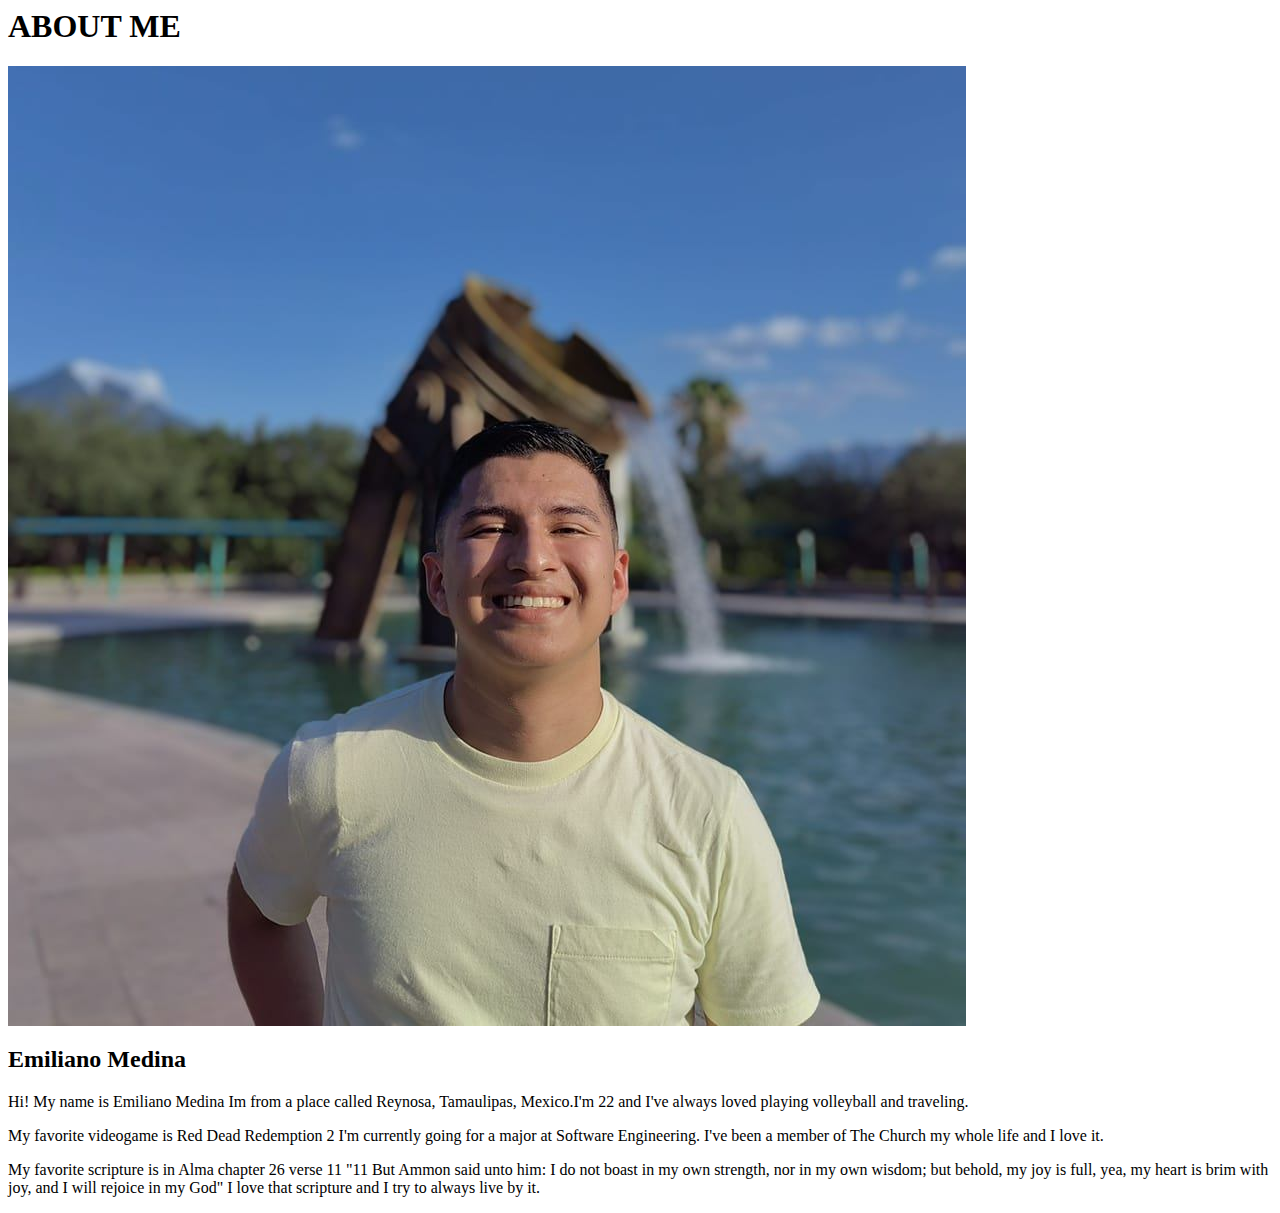
<file: aboutme/index.html>
<html lang="en">
  <head>
    <meta charset="UTF-8">
    <meta http-equiv="X-UA-Compatible" content="IE+Edge">
    <meta name="viewport" content="width=device-width, initial-scale=1.0">
    <title> All About me</title>
  </head>
  <body>
    <h1>ABOUT ME</h1>
    <img alt="Fundidora" src="images/Fundidora.jpg" >
    <h2>Emiliano Medina</h2>
     
    <p>Hi! My name is Emiliano Medina
      Im from a place called Reynosa, Tamaulipas, Mexico.I'm 22 and I've always loved playing volleyball and traveling. </p>
     <p> My favorite videogame is Red Dead Redemption 2
      I'm currently going for a major at Software Engineering. I've been a member of The Church my whole life and I love it.</p>
      <p>My favorite scripture is in Alma chapter 26 verse 11 "11 But Ammon said unto him: I do not boast in my own strength, nor in my own wisdom; but behold, my joy is full, yea, my heart is brim with joy, and I will rejoice in my God"
        I love that scripture and I try to always live by it.
      </p>
  
</body></html>
</file>
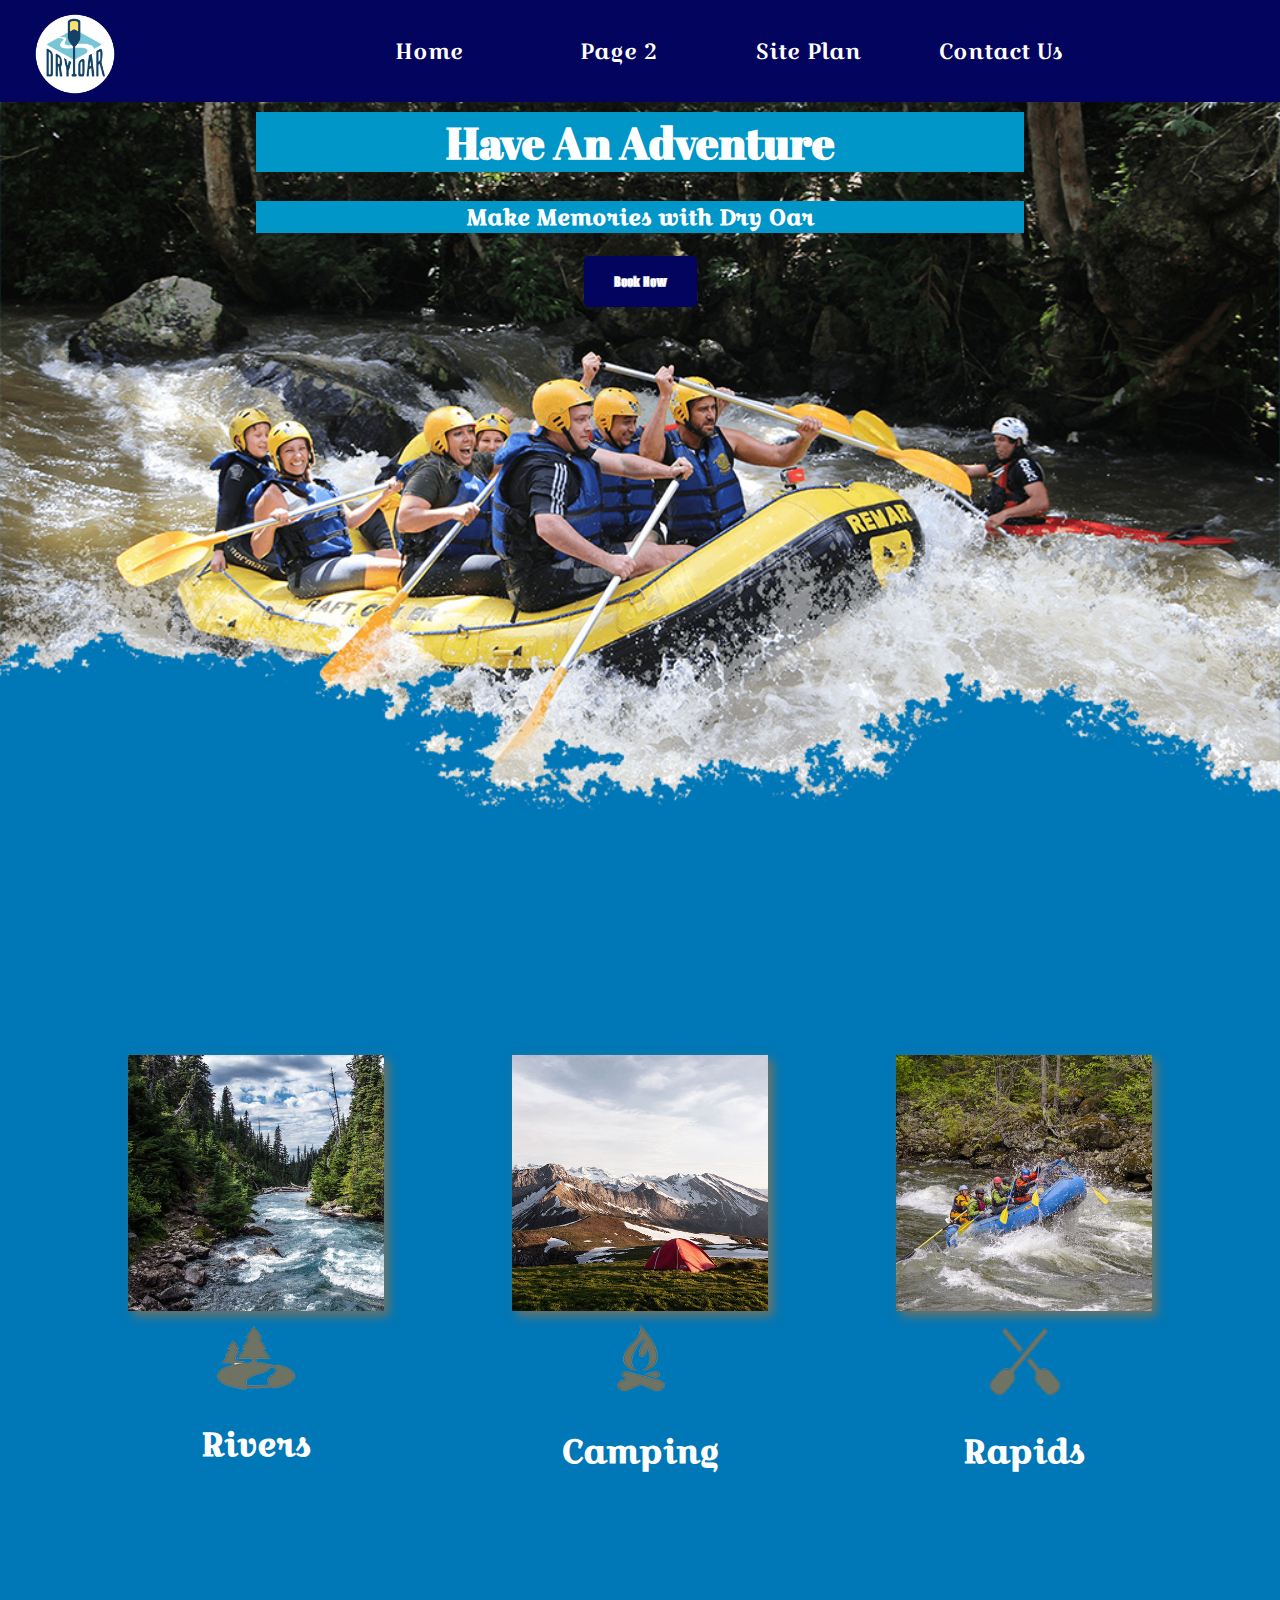
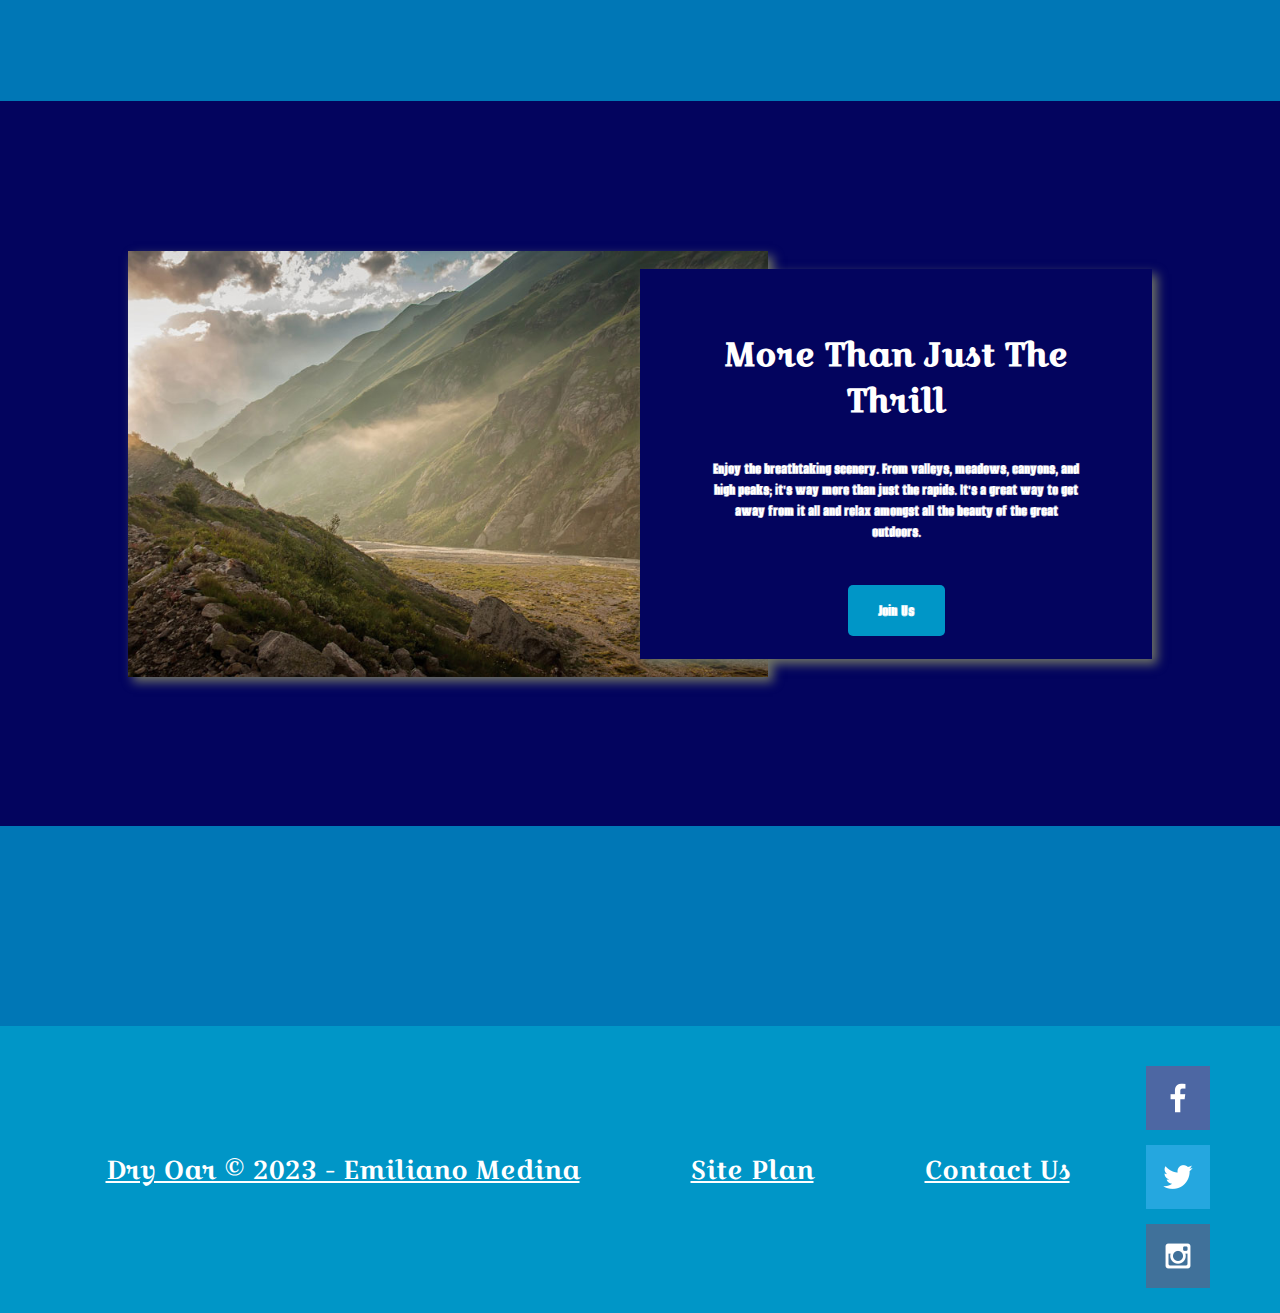
<file: wwr/index.html>
<!DOCTYPE html>
<html lang="en">
<head>
    <meta charset="UTF-8">
    <meta name="viewport" content="width=device-width, initial-scale=1.0">
    <title>Whitewater Rafting Vacations | Dry Oar Boating | Home</title>
    <link rel="stylesheet" href="styles/style.css">
</head>
<body>
    <header>
        <a id="logo_link" href="index.html">
            <img class="logo" src="images/logo.png" alt="logo">
        </a>
        <nav>
            <a href="index.html">Home</a>
            <a href="#">Page 2</a>
            <a href="site-plan-rafting.html">Site Plan</a>
            <a href="contactus.html">Contact Us</a>
        </nav>
    </header>
    <div id="hero">
        <div id="hero-box">
            <img id="hero-img" src="images/hero.png" alt="People enjoying white water rafting">
        </div>
        <section id="hero-msg">
            <h1 class="home-title">Have An Adventure</h1>
            <h4>Make Memories with Dry Oar</h4>
            <div class="button-box">
                <a class="book" href="rates.html">Book Now</a>
            </div>
        </section>
      </div>
               
    <main class="home-grid">
        <section class="rivers-card">
            <img class="card-img" src="images/rivers.jpg" alt="river in forest">
            <img class="icon" src="images/river_icon.png" alt="river icon">
            <h2>Rivers</h2>
        </section>
        <section class="camping-card">
            <img class="card-img" src="images/camping.jpg" alt="tent in mountains">
            <img class="icon" src="images/fire_icon.png" alt="fire icon">
            <h2>Camping</h2>
        </section>
        <section class="rapids-card">
            <img class="card-img" src="images/rapids.jpg" alt="rafting boat">
            <img class="icon" src="images/oars.png" alt="oars icon">
            <h2>Rapids</h2>
        </section>
        <div id="background"></div>
        <img class="mountains" src="images/mountains.jpg" alt="Misty mountains">
        <section class="msg">
            <h2>More Than Just The Thrill</h2>
            <p>Enjoy the breathtaking scenery. From valleys, meadows, canyons, and high peaks; it's way more than just the rapids. It's a great way to get away from it all and relax amongst all the beauty of the great outdoors. </p>
            <a class='join' href="rivers.html">Join Us</a>
        </section>
    </main>
    <footer>
        <p>Dry Oar &copy; 2023 - Emiliano Medina</p>
        <p><a href="site-plan-rafting.html">Site Plan</a></p>
        <p><a href="contactus.html">Contact Us</a></p>
        <div class="social">
            <a href="https://facebook.com" target="_blank">
                <img src="images/facebook.png" alt="fb icon">
            </a>
            <a href="https://twitter.com" target="_blank">
                <img src="images/twitter.png" alt="twitter icon">
            </a>
            <a href="https://instagram.com" target="_blank">
                <img src="images/instagram.png" alt="instagram icon">
            </a>
        </div>
    </footer>
    </div>
</body>
<main>
    <div id="blog">

    </div>
</main>
</html>
</file>
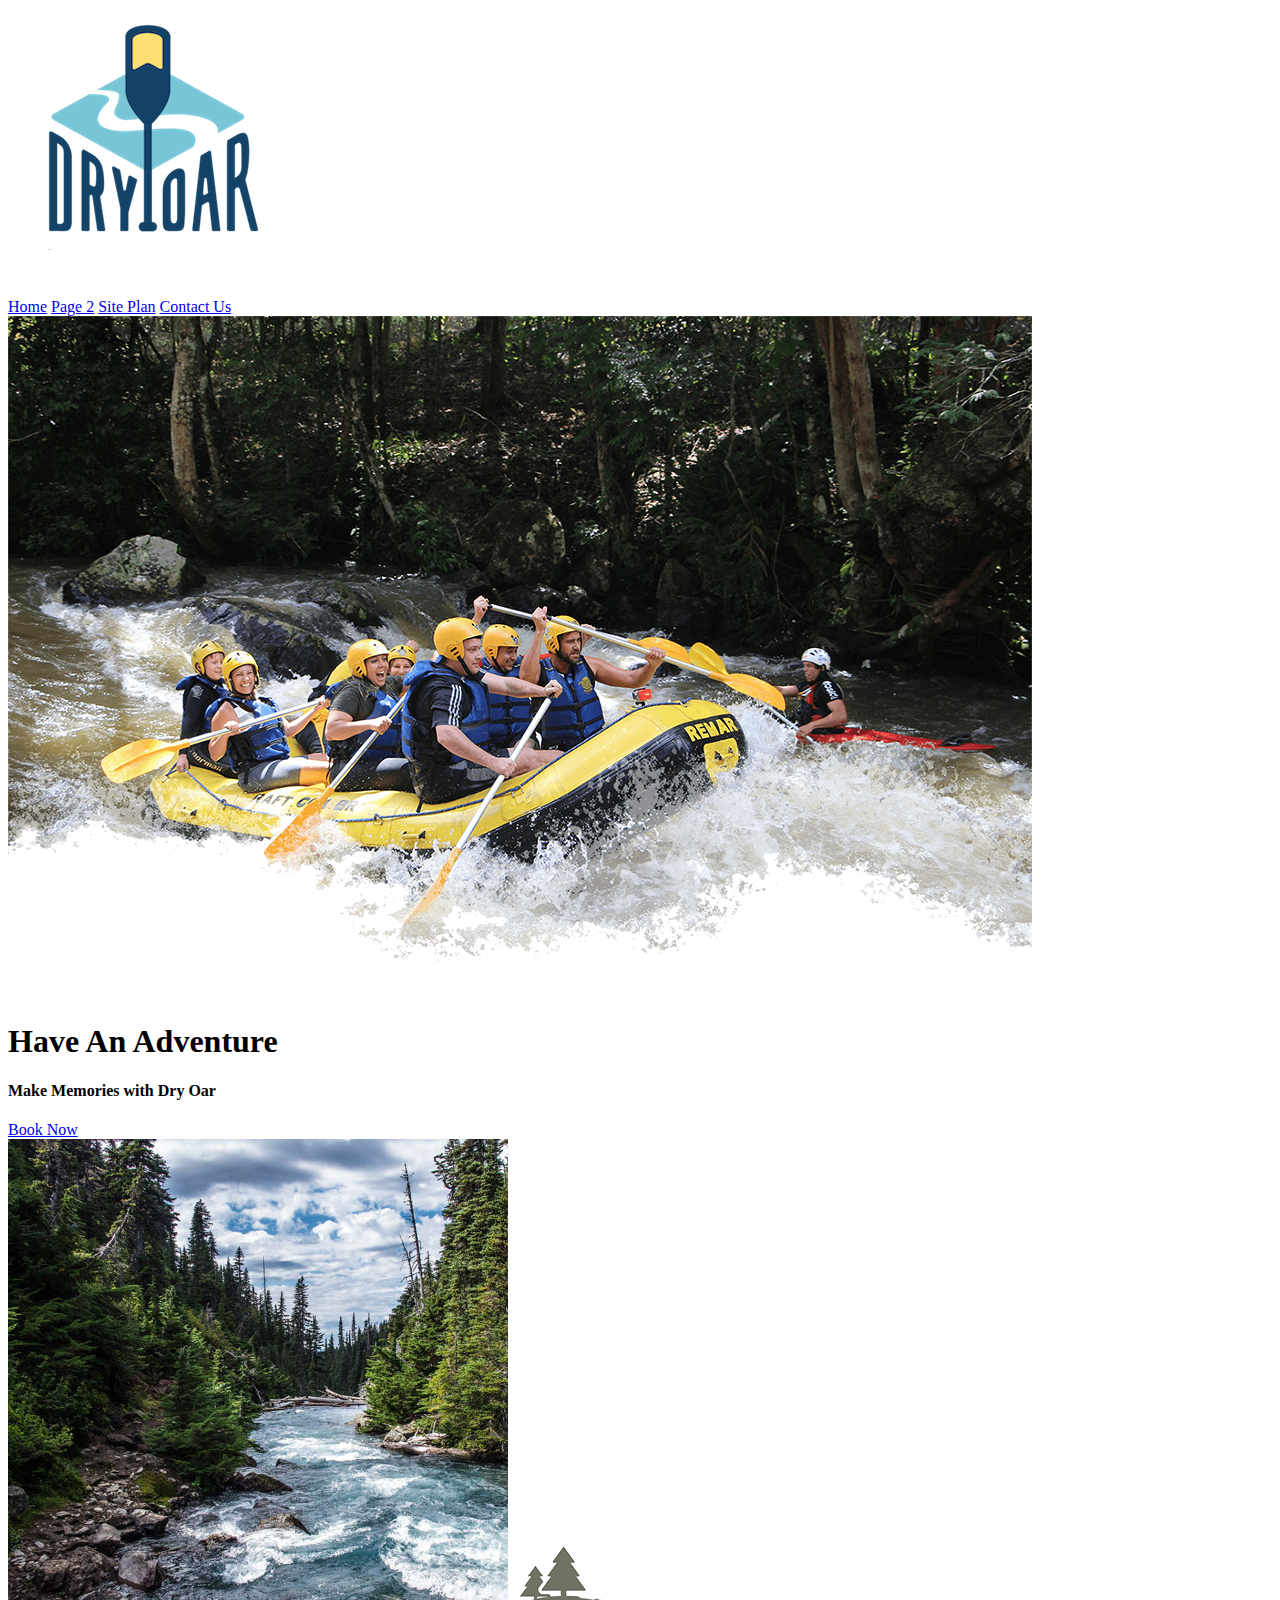
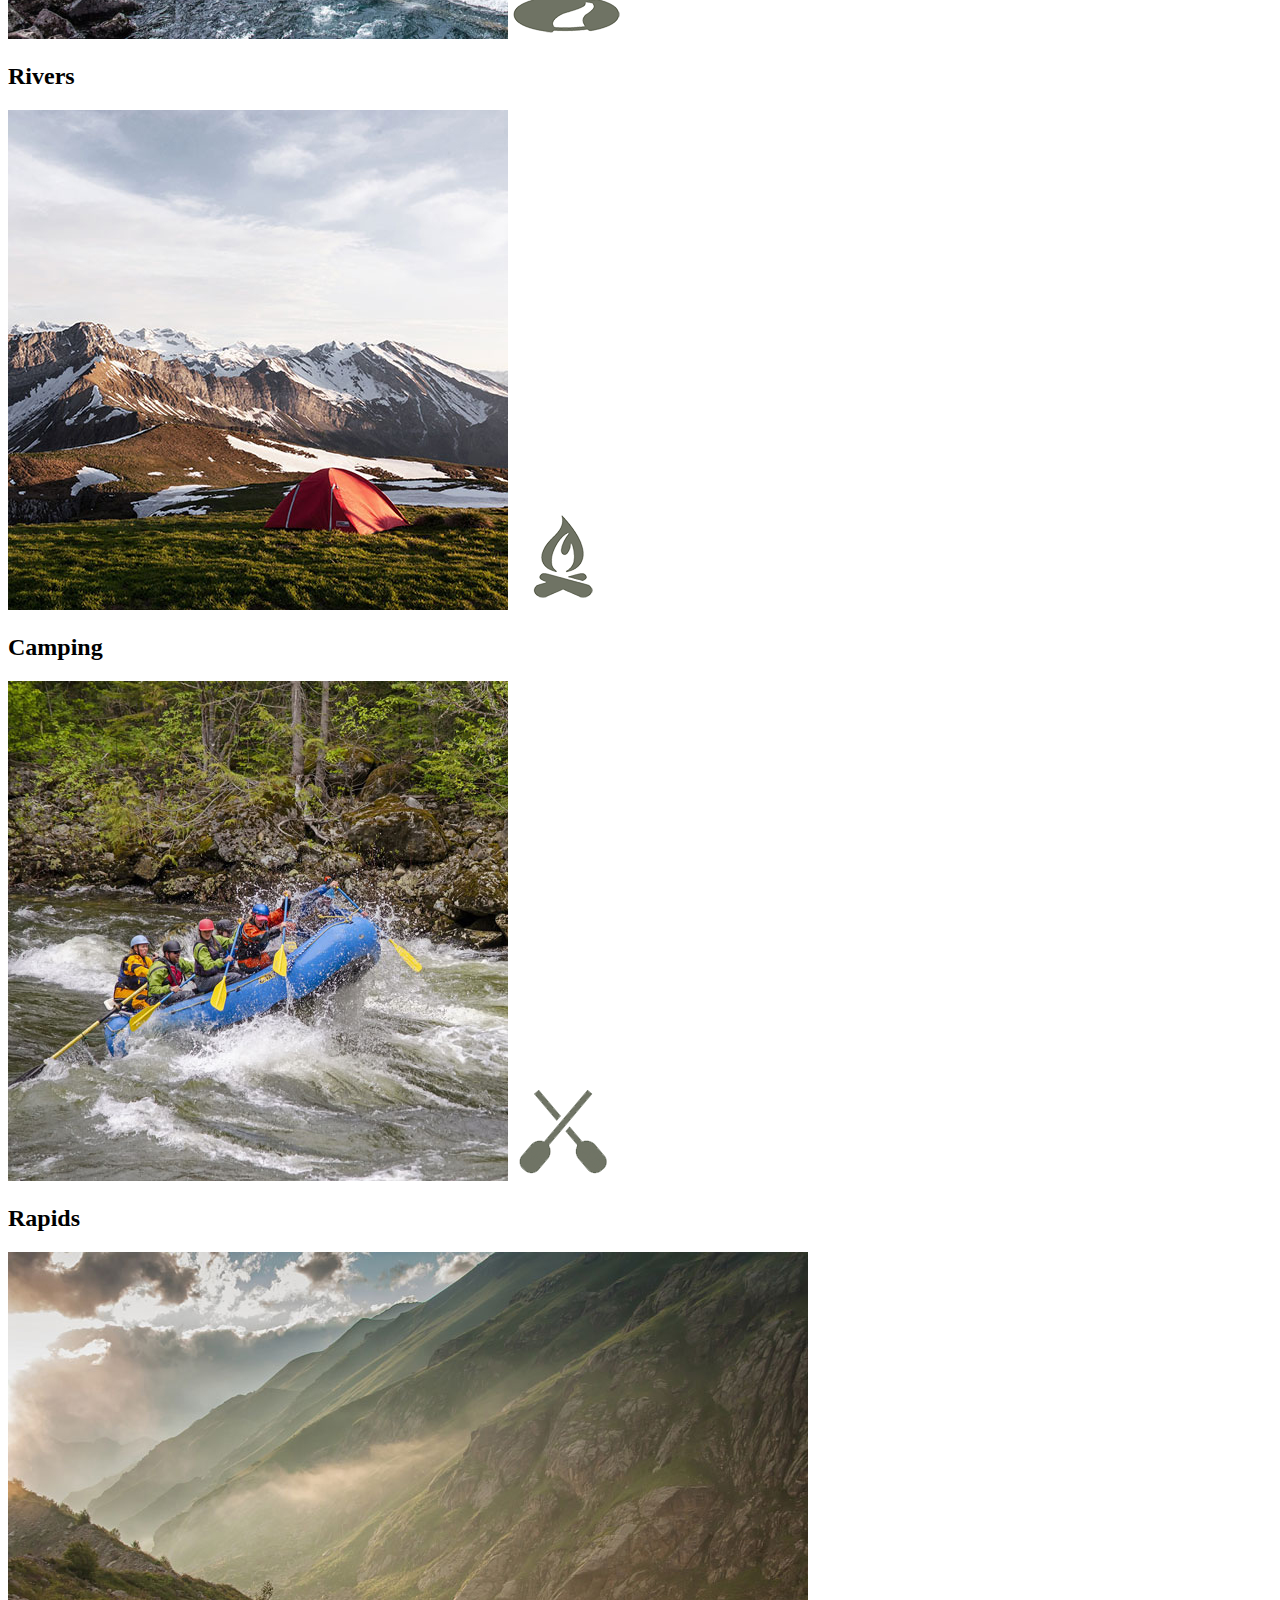
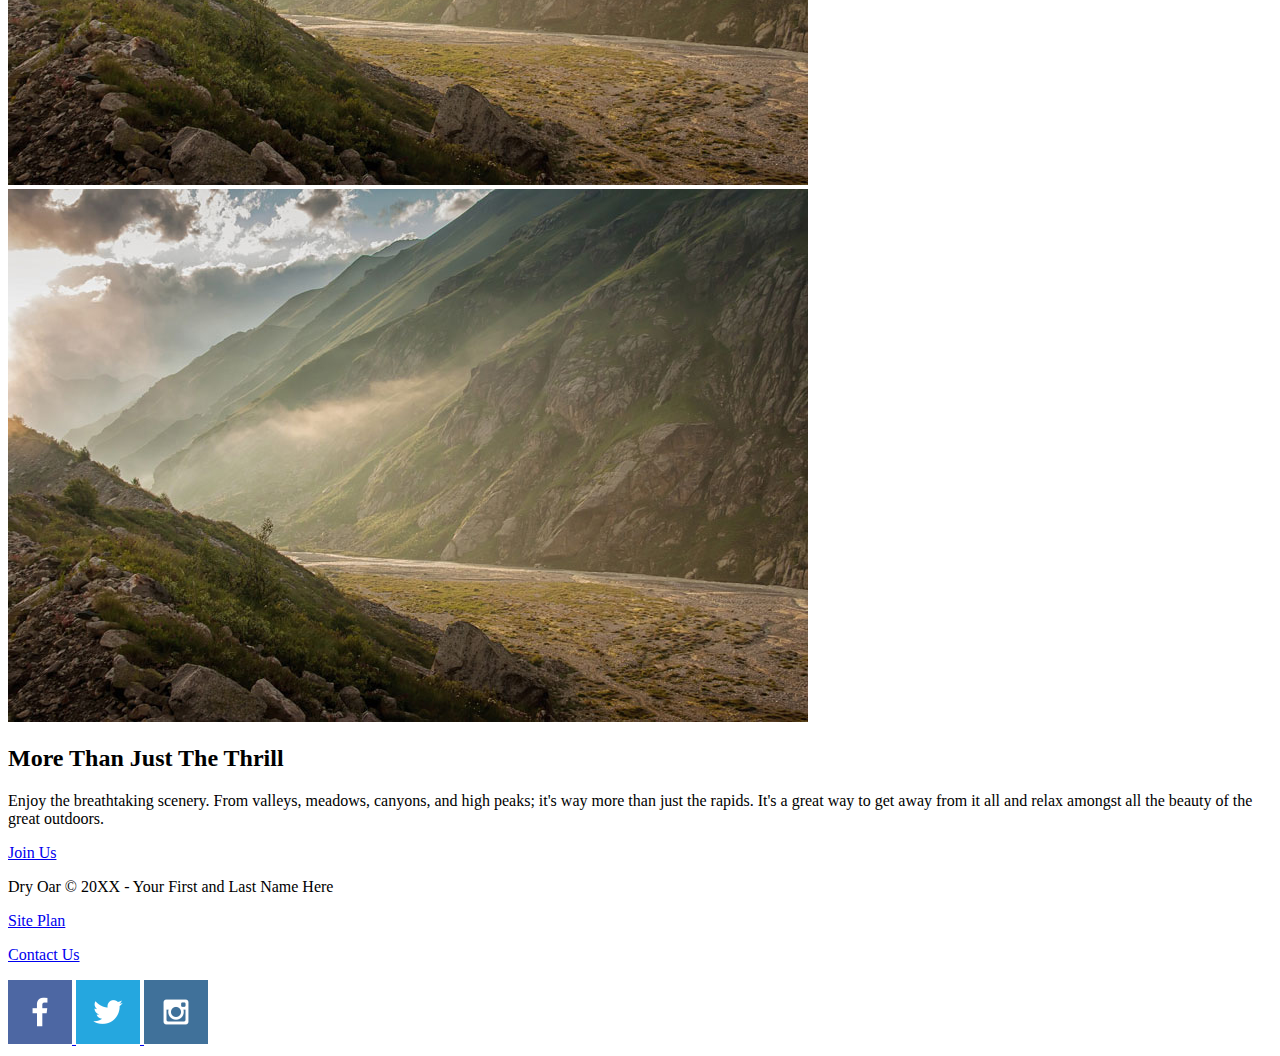
<file: aboutme/wwr/index.html>
<!DOCTYPE html>
<html lang="en">
<head>
    <meta charset="UTF-8">
    <meta name="viewport" content="width=device-width, initial-scale=1.0">
    <title>Whitewater Rafting | Dry Oar Boating | Home</title>
</head>
<body>
    <header>
        <a id="logo_link" href="index.html">
            <img class="logo" src="images/logo.png" alt="Dry Oar Logo">
        </a>
        <nav>
            <a href="index.html">Home</a>
            <a href="#">Page 2</a>
            <a href="site-plan-rafting.html">Site Plan</a>
            <a href="contactus.html">Contact Us</a>
            </nav>
    </header>
    <div id="hero">
        <div id="hero-box">
            <img id="hero-img" src="images/hero.png" alt="People enjoying white water rafting">
        </div>
        <section id="hero-msg">
            <h1 class="home-title">Have An Adventure</h1>
            <h4>Make Memories with Dry Oar </h4>
            <div class='button-box'>
                <a class='book' href="contactus.html">Book Now</a>
            </div>
        </section>
    </div>
    <main class="home-grid">
        <section class="rivers-card">
            <img class="card-img" src="images/rivers.jpg" alt="river in forest">
            <img class="icon" src="images/river_icon.png" alt="river icon">
            <h2>Rivers</h2>
        </section>
        <section class="camping-card">
            <img class="card-img" src="images/camping.jpg" alt="tent in mountains">
            <img class="icon" src="images/fire_icon.png" alt="fire icon">
            <h2>Camping</h2>
        </section>
        <section class="rapids-card">
            <img class="card-img" src="images/rapids.jpg" alt="rafting boat">
            <img class="icon" src="images/oars.png" alt="oars icon">
            <h2>Rapids</h2>
        </section>
        <img class="mountains" src="images/mountains.jpg" alt="Misty mountains">
        <section class="msg">
            <img class="mountains" src="images/mountains.jpg" alt="Misty mountains">
            <section class="msg">
                <h2>More Than Just The Thrill</h2>
                <p>Enjoy the breathtaking scenery. From valleys, meadows, canyons, and high peaks; it's way more than just the rapids. It's a great way to get away from it all and relax amongst all the beauty of the great outdoors. </p>
                <a class='join' href="rivers.html">Join Us</a>
            </section>
    </main>
    <footer>
        <p>Dry Oar &copy; 20XX - Your First and Last Name Here</p>
        <p><a href="site-plan-rafting.html">Site Plan</a></p>
        <p><a href="contactus.html">Contact Us</a></p>
        <div class="social">
            <a href="https://facebook.com">
                <img src="images/facebook.png" alt="fb icon">
            </a>
            <a href="https://twitter.com">
                <img src="images/twitter.png" alt="twitter icon">
            </a>
            <a href="https://instagram.com">
                <img src="images/instagram.png" alt="instagram icon">
            </a>
        </div>
    </footer>
</body>
</html>
</file>
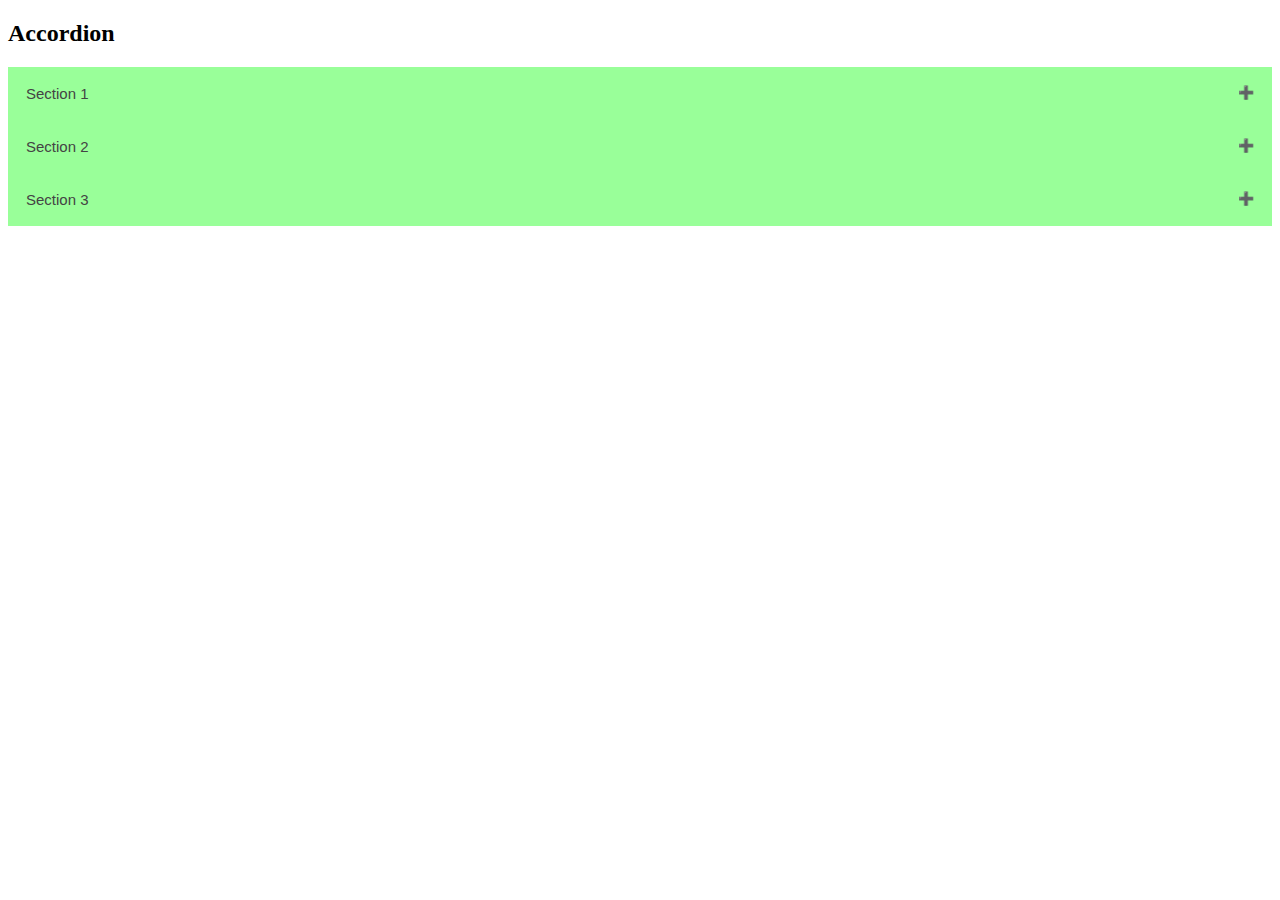
<file: accordion.html>
<!DOCTYPE html>
<html>
<head>
<meta name="viewport" content="width=device-width, initial-scale=1">

<style>
.accordion {
  background-color: #9f9;
  color: #444;
  cursor: pointer;
  padding: 18px;
  width: 100%;
  border: none;
  text-align: left;
  outline: none;
  font-size: 15px;
  transition: 0.4s;
}

.active, .accordion:hover {
  background-color: #ccc; 
}

.panel {
  padding: 0 18px;
  display: none;
  background-color: white;
  overflow: hidden;
}

.accordion:after {
  content: '\02795'; 
  font-size: 13px;
  color: #777;
  float: right;
  margin-left: 5px;
}

.active:after {
  content: "\2796";
}
</style>
</head>
<body>

<h2>Accordion</h2>

<button class="accordion">Section 1</button>
<div class="panel">
  <p>Lorem ipsum dolor sit amet, consectetur adipisicing elit, sed do eiusmod tempor incididunt ut labore et dolore magna aliqua. Ut enim ad minim veniam, quis nostrud exercitation ullamco laboris nisi ut aliquip ex ea commodo consequat.</p>
</div>

<button class="accordion">Section 2</button>
<div class="panel">
  <p>Lorem ipsum dolor sit amet, consectetur adipisicing elit, sed do eiusmod tempor incididunt ut labore et dolore magna aliqua. Ut enim ad minim veniam, quis nostrud exercitation ullamco laboris nisi ut aliquip ex ea commodo consequat.</p>
</div>

<button class="accordion">Section 3</button>
<div class="panel">
  <p>Lorem ipsum dolor sit amet, consectetur adipisicing elit, sed do eiusmod tempor incididunt ut labore et dolore magna aliqua. Ut enim ad minim veniam, quis nostrud exercitation ullamco laboris nisi ut aliquip ex ea commodo consequat.</p>
</div>

<script>
var acc = document.getElementsByClassName("accordion");
var i;

for (i = 0; i < acc.length; i++) {
  acc[i].addEventListener("click", function() {
    this.classList.toggle("active");
    var panel = this.nextElementSibling;
    if (panel.style.display === "block") {
      panel.style.display = "none";
    } else {
      panel.style.display = "block";
    }
  });
}
</script>

</body>
</html>
</file>
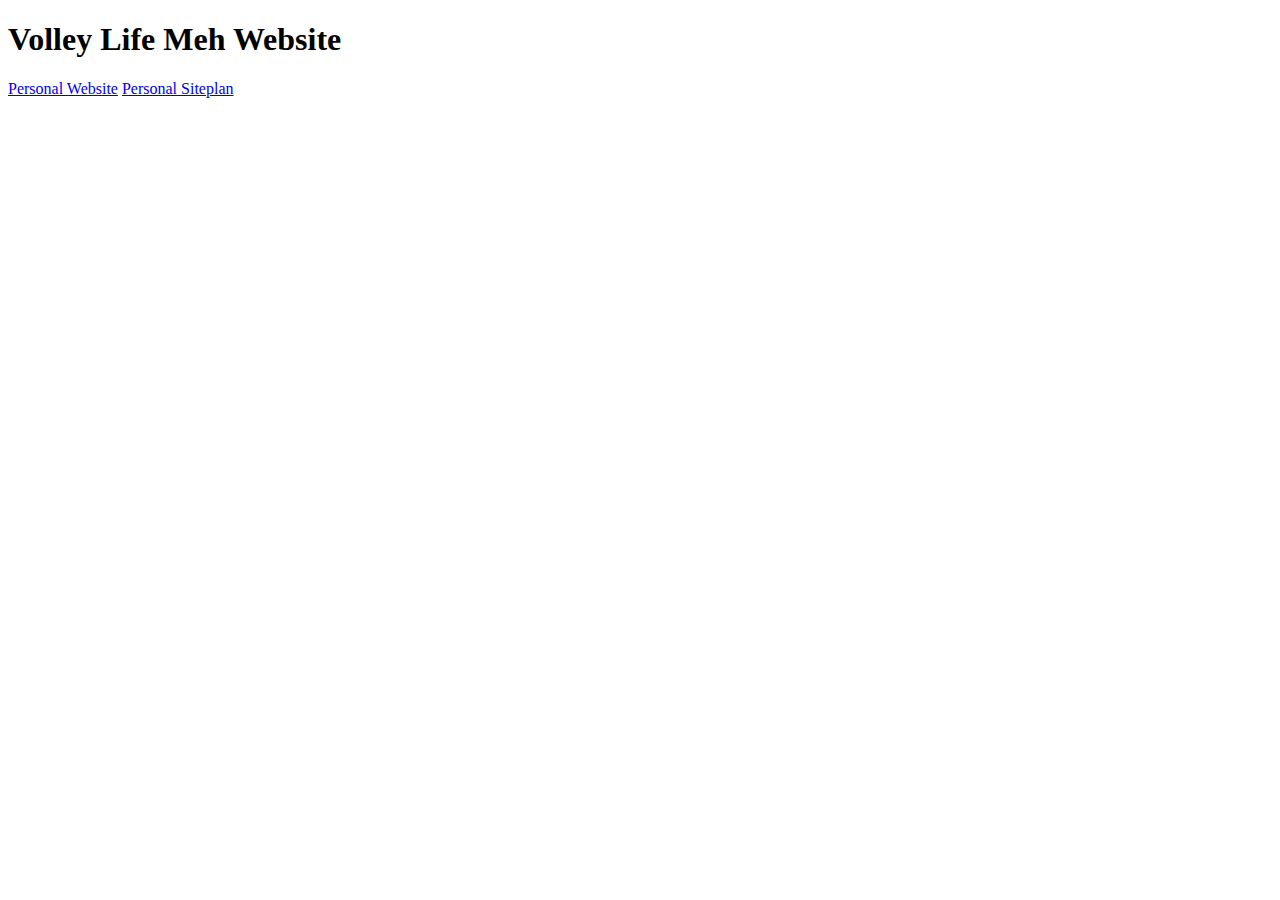
<file: personal-index.html>
<!DOCTYPE html>
<html lang="en">
<head>
    <meta charset="UTF-8">
    <meta name="viewport" content="width=device-width, initial-scale=1.0">
    <title>Volley Life Meh Website</title>
</head>
<body>
    <h1>Volley Life Meh Website</h1>
    <nav>           
    <a href="#">Personal Website</a>
    <a href="volleylife/site-plan.html">Personal Siteplan</a>
    </nav>
</body>
</html>
</file>
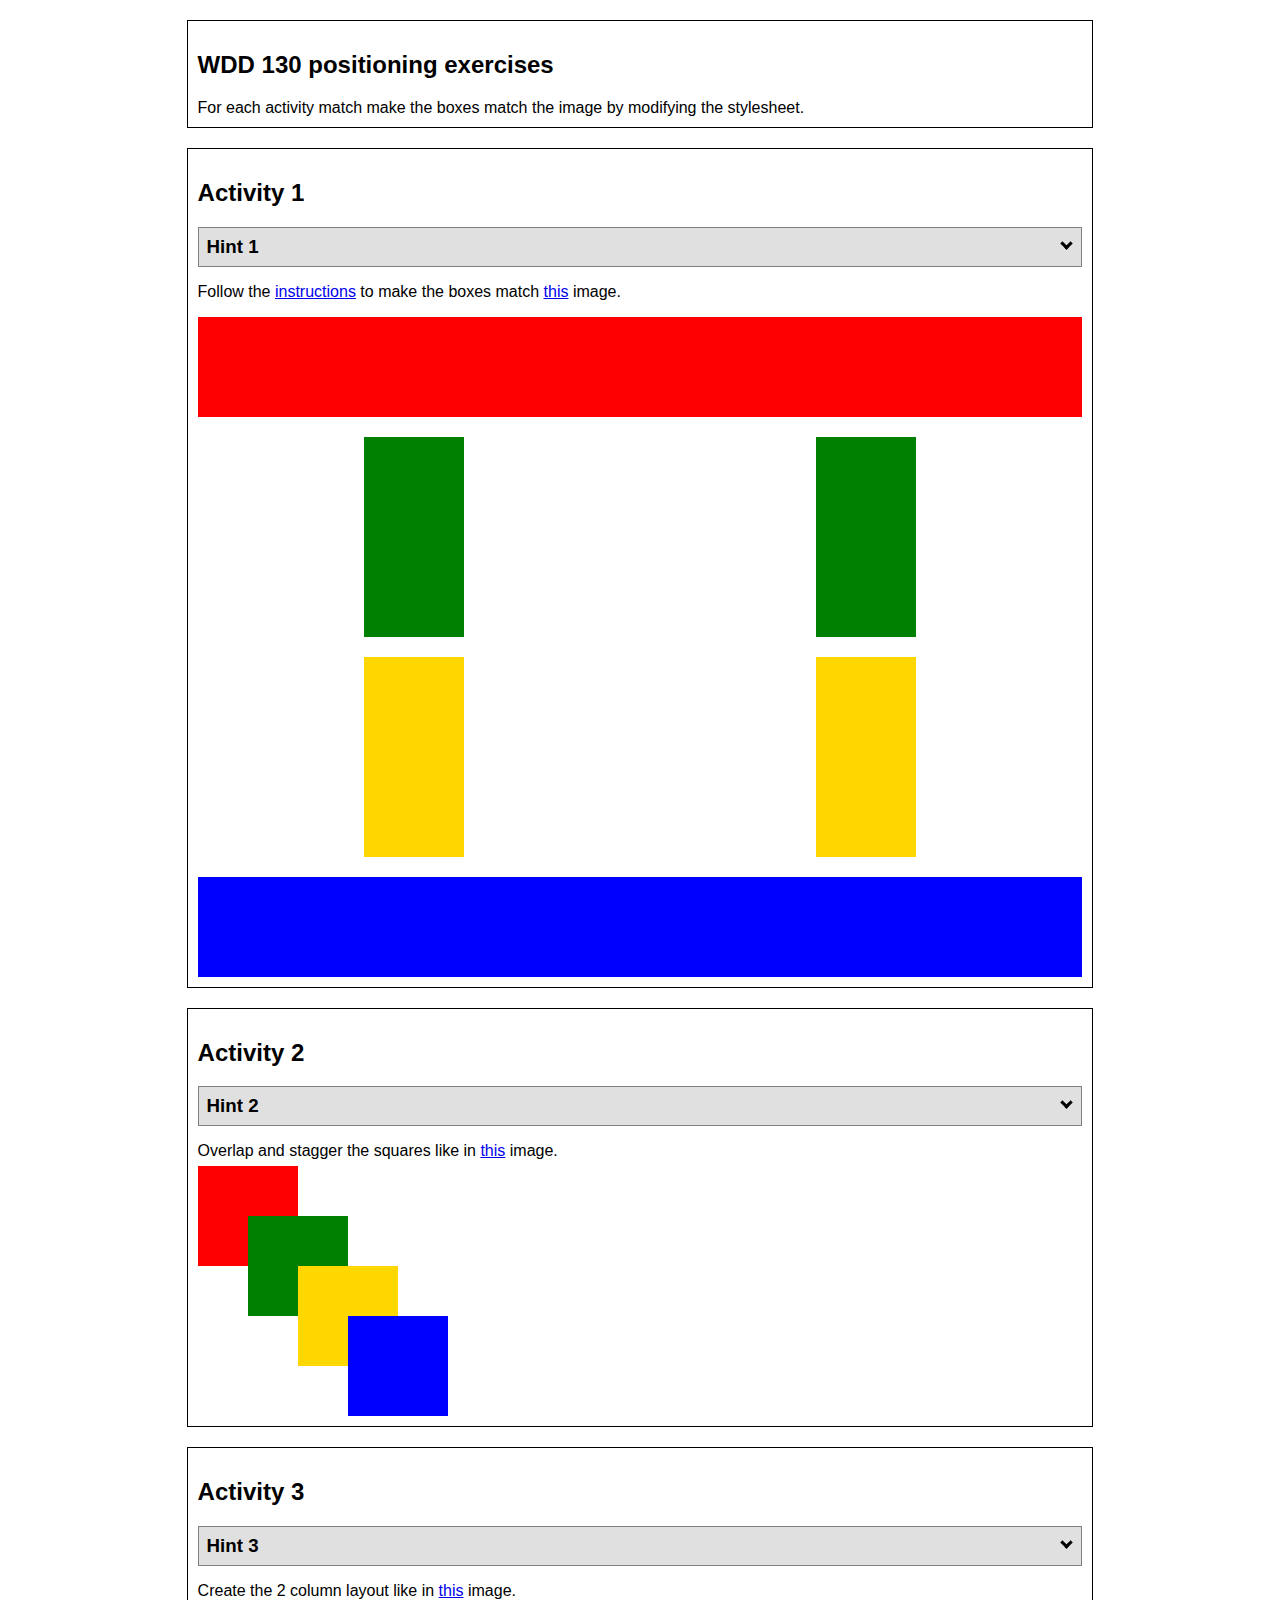
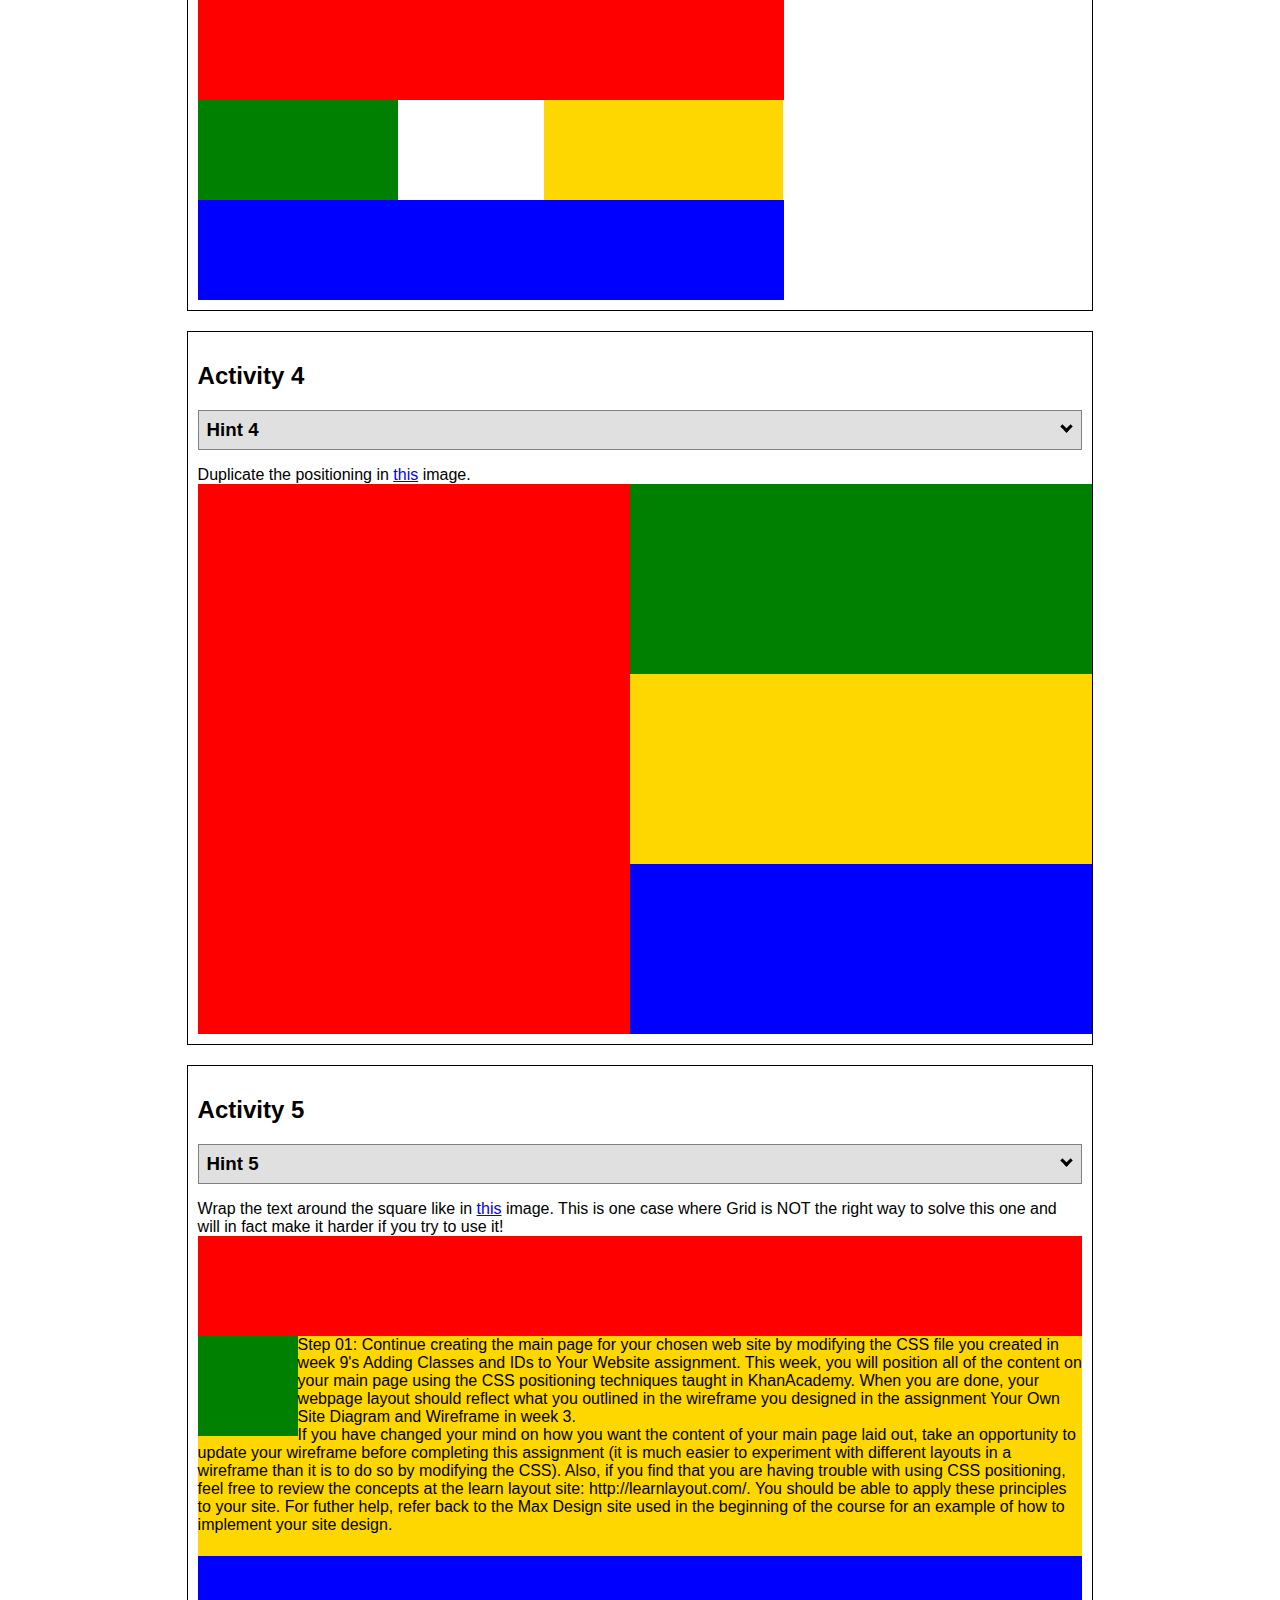
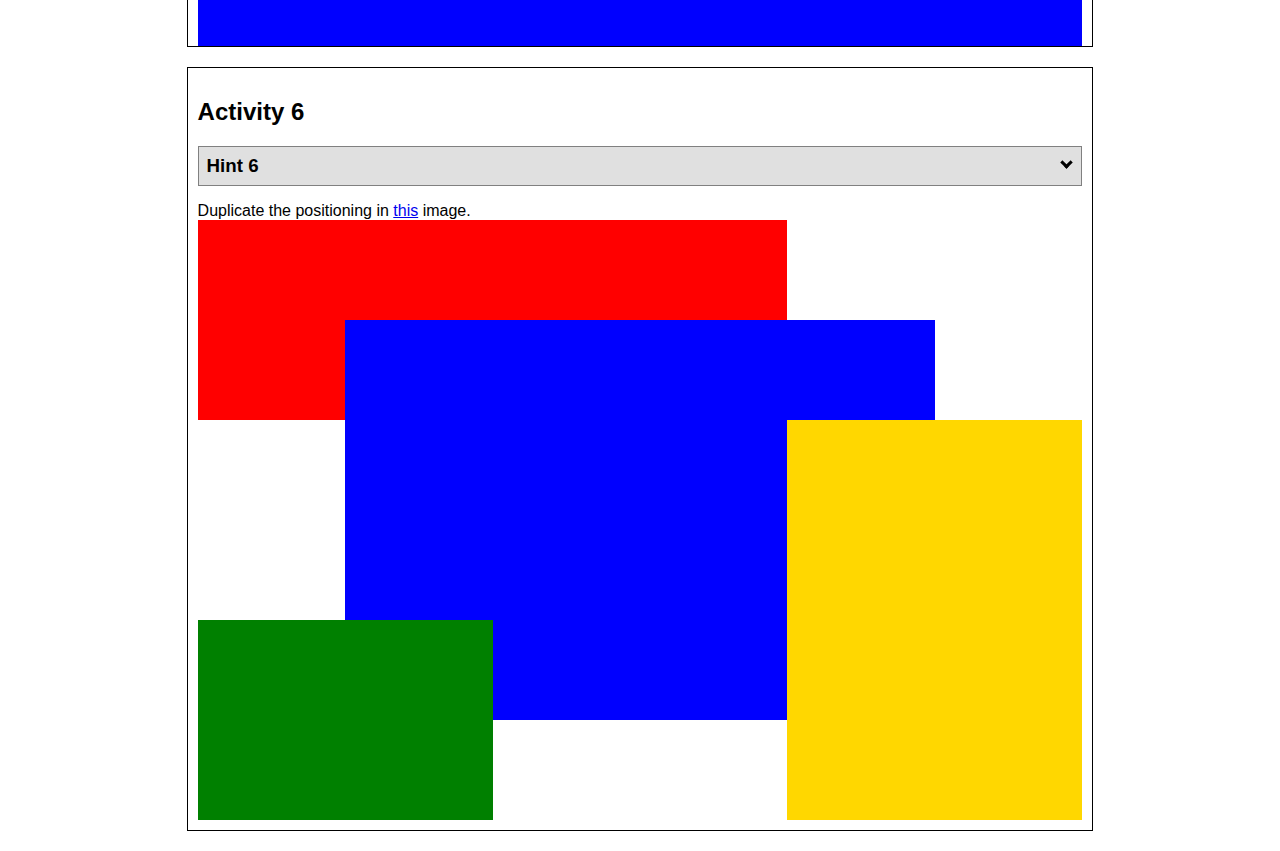
<file: positioning.html>
<!DOCTYPE html>
<html lang="en">
    <head>
    <!-- HTML - Name: positioning.html -->
    <title>Positioning Activity</title>
    <link rel="stylesheet" type="text/css" href="positionstyles.css" />
    </head>
    <body>
    <div class="activity">
        <h2>WDD 130 positioning exercises</h2>
        For each activity match make the boxes match the image by modifying the stylesheet.</div>
    <div class="activity">
        <h2>Activity 1</h2>
        <section class="hint"><input type="checkbox" ><i></i> <h3>Hint 1</h3><div><p>Check out the <a href="https://byui-wdd.github.io/wdd130/activities/css-positioning.html" target="_blank">activity instructions</a> in Ilearn!</p></div></section>
        <p>Follow the <a href="https://byui-wdd.github.io/wdd130/activities/css-positioning.html" target="_blank">instructions</a> to make the boxes match  <a href="https://byui-wdd.github.io/wdd130/images/example1.png" target="_blank">this</a> image.</p>
        <div class="content1" >
        <div class="red1" ></div>
        <div class="green1" ></div>
        <div class="green1" ></div>
        <div class="yellow1"></div>
        <div class="yellow1"></div>
        <div class="blue1"></div>
        </div>
    </div>
    <div class="activity">
        <h2>Activity 2</h2>
        <section class="hint"><input type="checkbox" > <h3>Hint 2</h3><i></i><div><p>Remember that the best way to shift elements around slightly on the page is with Margins.  You could also use Grid.  Either would work for this. If you choose margin remember that you can use a <em>negative</em> margin. (ie margin-top: -20px;)</p><h4>Properties used:</h4><ul><li>margin-top, margin-left</li><li>...or...</li><li>grid-template-columns: 50px 50px 50px 50px 50px</li></ul></div></section>
        <p>Overlap and stagger the squares like in <a href="https://byui-wdd.github.io/wdd130/images/example2.png" target="_blank">this</a> image.</p>
        <div class="content2" >
        <div class="red2" ></div>
        <div class="green2" ></div>
        <div class="yellow2"></div>
        <div class="blue2"></div>
        </div>
    </div>
    <div class="activity">
        <h2>Activity 3</h2>
        <section class="hint"><input type="checkbox" > <h3>Hint 3</h3><i></i><div><p>This one is going to be best solved with CSS Grid. Remember to make the boxes the right width first...then start moving them around. </p><h4>Properties used:</h4><ul><li>display:grid;</li><li>grid-template-columns:</li><li>grid-column-gap:</li>
        <li>grid-column:</li>  </ul></div></section>
        Create the 2 column layout like in <a href="https://byui-wdd.github.io/wdd130/images/example3.png" target="_blank">this</a>  image.
        <div class="content3" >
        <div class="red3" ></div>
        <div class="green3" ></div>
        <div class="yellow3"></div>
        <div class="blue3"></div>
        </div>
    </div>
    <div class="activity">
        <h2>Activity 4</h2>
        <section class="hint"><input type="checkbox" > <h3>Hint 4</h3><i></i><div><p>For the others we have been primarily concerned with width. For this one you will need to adjust height as well. </p><h4>Properties used:</h4><ul><li>display:grid;</li><li>grid-template-columns:</li><li>grid-row:</li></ul></div></section>
        Duplicate the positioning in <a href="https://byui-wdd.github.io/wdd130/images/example4.png" target="_blank">this</a> image. 
        <div class="content4" >
        <div class="red4" ></div>
        <div class="green4" ></div>
        <div class="yellow4"></div>
        <div class="blue4"></div>
        </div>
    </div>

    <div class="activity">
        <h2>Activity 5</h2>
        <section class="hint"><input type="checkbox" > <h3>Hint 5</h3><i></i><div><p>Grid is <strong>not</strong> the right way to do this.  In fact there is only one way to really do that...and that is with float. Remember that we float the thing we want the text to wrap around.  Also remember to start by making all the shapes the right size and shape.</p><h4>Properties used:</h4><ul><li>float: left;</li></ul></div></section>
        Wrap the text around the square like in <a href="https://byui-wdd.github.io/wdd130/images/example5.png" target="_blank">this</a> image. This is one case where Grid is NOT the right way to solve this one and will in fact make it harder if you try to use it!
        <div class="content5" >
        <div class="red5" ></div>
        <div class="green5" ></div>
        <div class="yellow5">Step 01: Continue creating the main page for your chosen web site by modifying the CSS file you created in week 9's Adding Classes and IDs to Your Website assignment. This week, you will position all of the content on your main page using the CSS positioning techniques taught in KhanAcademy. When you are done, your webpage layout should reflect what you outlined in the wireframe you designed in the assignment Your Own Site Diagram and Wireframe in week 3. <br />
            If you have changed your mind on how you want the content of your main page laid out, take an opportunity to update your wireframe before completing this assignment (it is much easier to experiment with different layouts in a wireframe than it is to do so by modifying the CSS). Also, if you find that you are having trouble with using CSS positioning, feel free to review the concepts at the learn layout site: http://learnlayout.com/. You should be able to apply these principles to your site. For futher help, refer back to the Max Design site used in the beginning of the course for an example of how to implement your site design.</div>
        <div class="blue5"></div>
        </div>
    </div>
    <div class="activity">
        <h2>Activity 6</h2>
        <section class="hint"><input type="checkbox" > <h3>Hint 6</h3><i></i><div><p>This one is all about visualizing the grid behind the layout. If you are having a hard time doing that first: all the sizes are even multiples of 100, and second here is another example with the lines drawn: <a href="https://byui-wdd.github.io/wdd130/images/example6-hint.png" target="_blank">example 6 with lines</a>. For this one you will find it easiest if you use px for the column width. You can also use <kbd>z-index</kbd> to control the element layering.    </p><h4>Properties used:</h4><ul><li>display:grid;</li><li>grid-template-columns:</li><li>grid-column:</li><li>grid-row:</li><li><a href="https://www.w3schools.com/cssref/pr_pos_z-index.asp" target="_blank">z-index:</a></li></ul></div></section>
        Duplicate the positioning in <a href="https://byui-wdd.github.io/wdd130/images/example6.png" target="_blank">this</a> image.
        <div class="content6" >
        <div class="red6" ></div>
        <div class="green6" ></div>
        <div class="yellow6"></div>
        <div class="blue6"></div>
        </div>
    </div>
    </body>
</html>
</file>
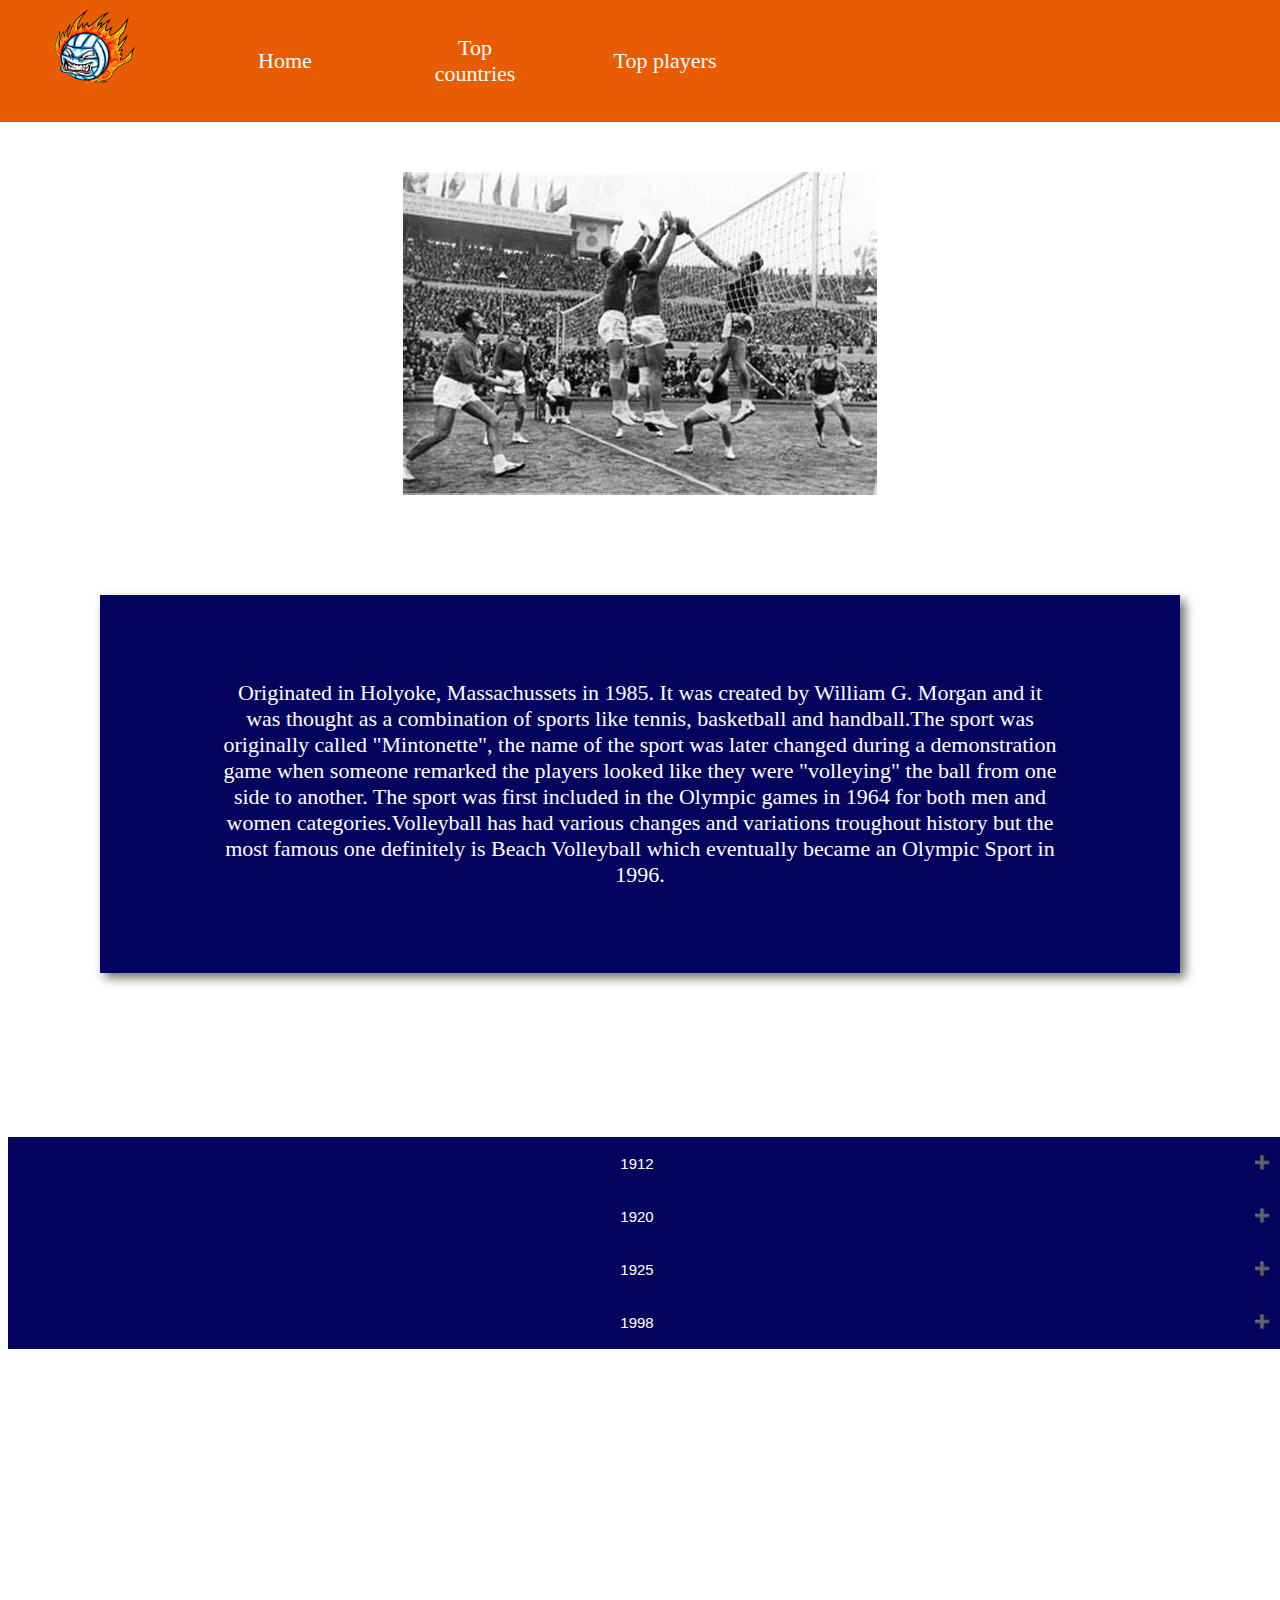
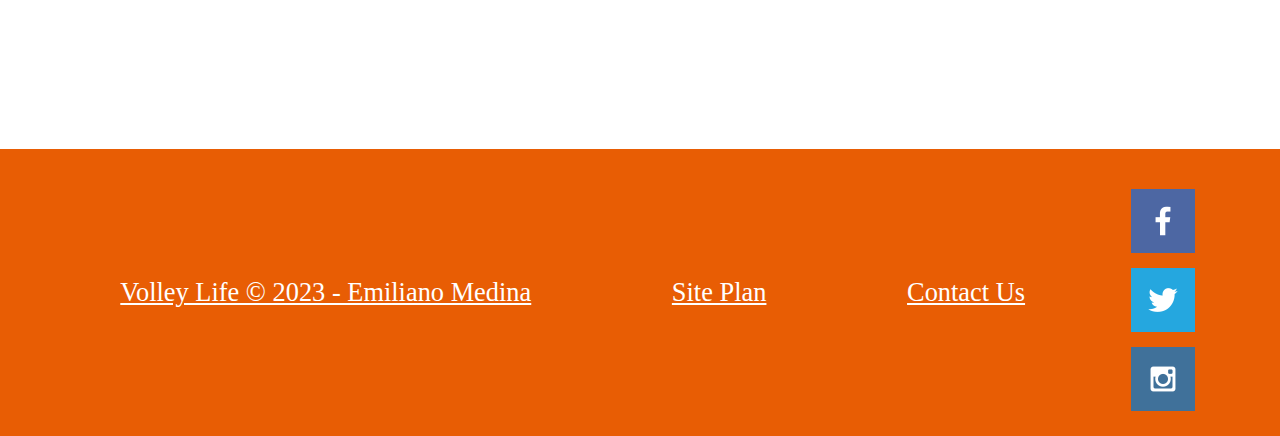
<file: volleylife/home.html>
<!DOCTYPE html>
<html lang="en">
<head>
    <meta charset="UTF-8">
    <meta name="viewport" content="width=device-width, initial-scale=1.0">
    <title>Whitewater Rafting Vacations | Dry Oar Boating | Home</title>
    <link rel="stylesheet" href="styles/styles.css">
</head>
<body>
    <header>
        <nav>
            <a id="logo_link" href="index.html">    
                <img class="logo" src="images/firevolley.png" alt="logo">
            <a href="home.html">Home</a>
            <a href="top_countries.html">Top countries</a>
            <a href="top_players.html">Top players</a>
            </a>
        </nav>
    </header>
</body>
<main>    
    <div id="history-img">
        <img src="images/volleyfirst.jpg" alt="history">
    </div>

<section id="history-paragraph">
    <div id="history-text">    
    <p>Originated in Holyoke, Massachussets in 1985. It was created by William G. Morgan and it was thought as a combination of sports like tennis, basketball and handball.The sport was originally called "Mintonette", the name of the sport was later changed during a demonstration game when someone remarked the players looked like they were "volleying" the ball from one side to another. The sport was first included in the Olympic games in 1964 for both men and women categories.Volleyball has had various changes and variations troughout history but the most famous one definitely is Beach Volleyball which eventually became an Olympic Sport in 1996.</p>
    </div>
</section>
<style>
  .accordion {
    background-color: #03045E;
    color: white;
    cursor: pointer;
    padding: 18px;
    width: 100%;
    border: none;
    text-align: center;
    outline: none;
    font-size: 15px;
    transition: 0.4s;
  }
  
  .active, .accordion:hover {
    background-color: #0096c7; 
  }
  
  .panel {
    padding: 0 18px;
    display: none;
    background-color:#6f7364;
    color: white;
    overflow: hidden;
  }
  
  .accordion:after {
    content: '\02795'; 
    font-size: 13px;
    color: #777;
    float: right;
    margin-left: 5px;
  }
  
  .active:after {
    content: "\2796";
  }
  </style>
  </head>
  <body>
  
  <h2>Evolution of Volleyball rules troughout history</h2>
  
  <button class="accordion">1912</button>
  <div class="panel">
    <p>In 1912, the establishment of six players per side and rotation before the serve</p>
  </div>
  
  <button class="accordion">1920</button>
  <div class="panel">
    <p>In 1920, only three hits per side were introduced</p>
  </div>
  
  <button class="accordion">1925</button>
  <div class="panel">
    <p>In 1925, basic substitution rules and limitations were introduced</p>
  </div>

  <button class="accordion">1998</button>
  <div class="panel">
    <p>The libero position in volleyball was introduced in 1998 to improve ball control and create more exciting rallies.</p>
  </div>
  
  <script>
  var acc = document.getElementsByClassName("accordion");
  var i;
  
  for (i = 0; i < acc.length; i++) {
    acc[i].addEventListener("click", function() {
      this.classList.toggle("active");
      var panel = this.nextElementSibling;
      if (panel.style.display === "block") {
        panel.style.display = "none";
      } else {
        panel.style.display = "block";
      }
    });
  }
  </script>
</main>
    <footer>
        <p>Volley Life &copy; 2023 - Emiliano Medina</p>
        <p><a href="site-plan.html">Site Plan</a></p>
        <p><a href="contactus.html">Contact Us</a></p>
        <div class="social">
            <a href="https://facebook.com" target="_blank">
                <img src="images/facebook.png" alt="fb icon">
            </a>
            <a href="https://twitter.com" target="_blank">
                <img src="images/twitter.png" alt="twitter icon">
            </a>
            <a href="https://instagram.com" target="_blank">
                <img src="images/instagram.png" alt="instagram icon">
            </a>
        </div>
    </footer>
</file>
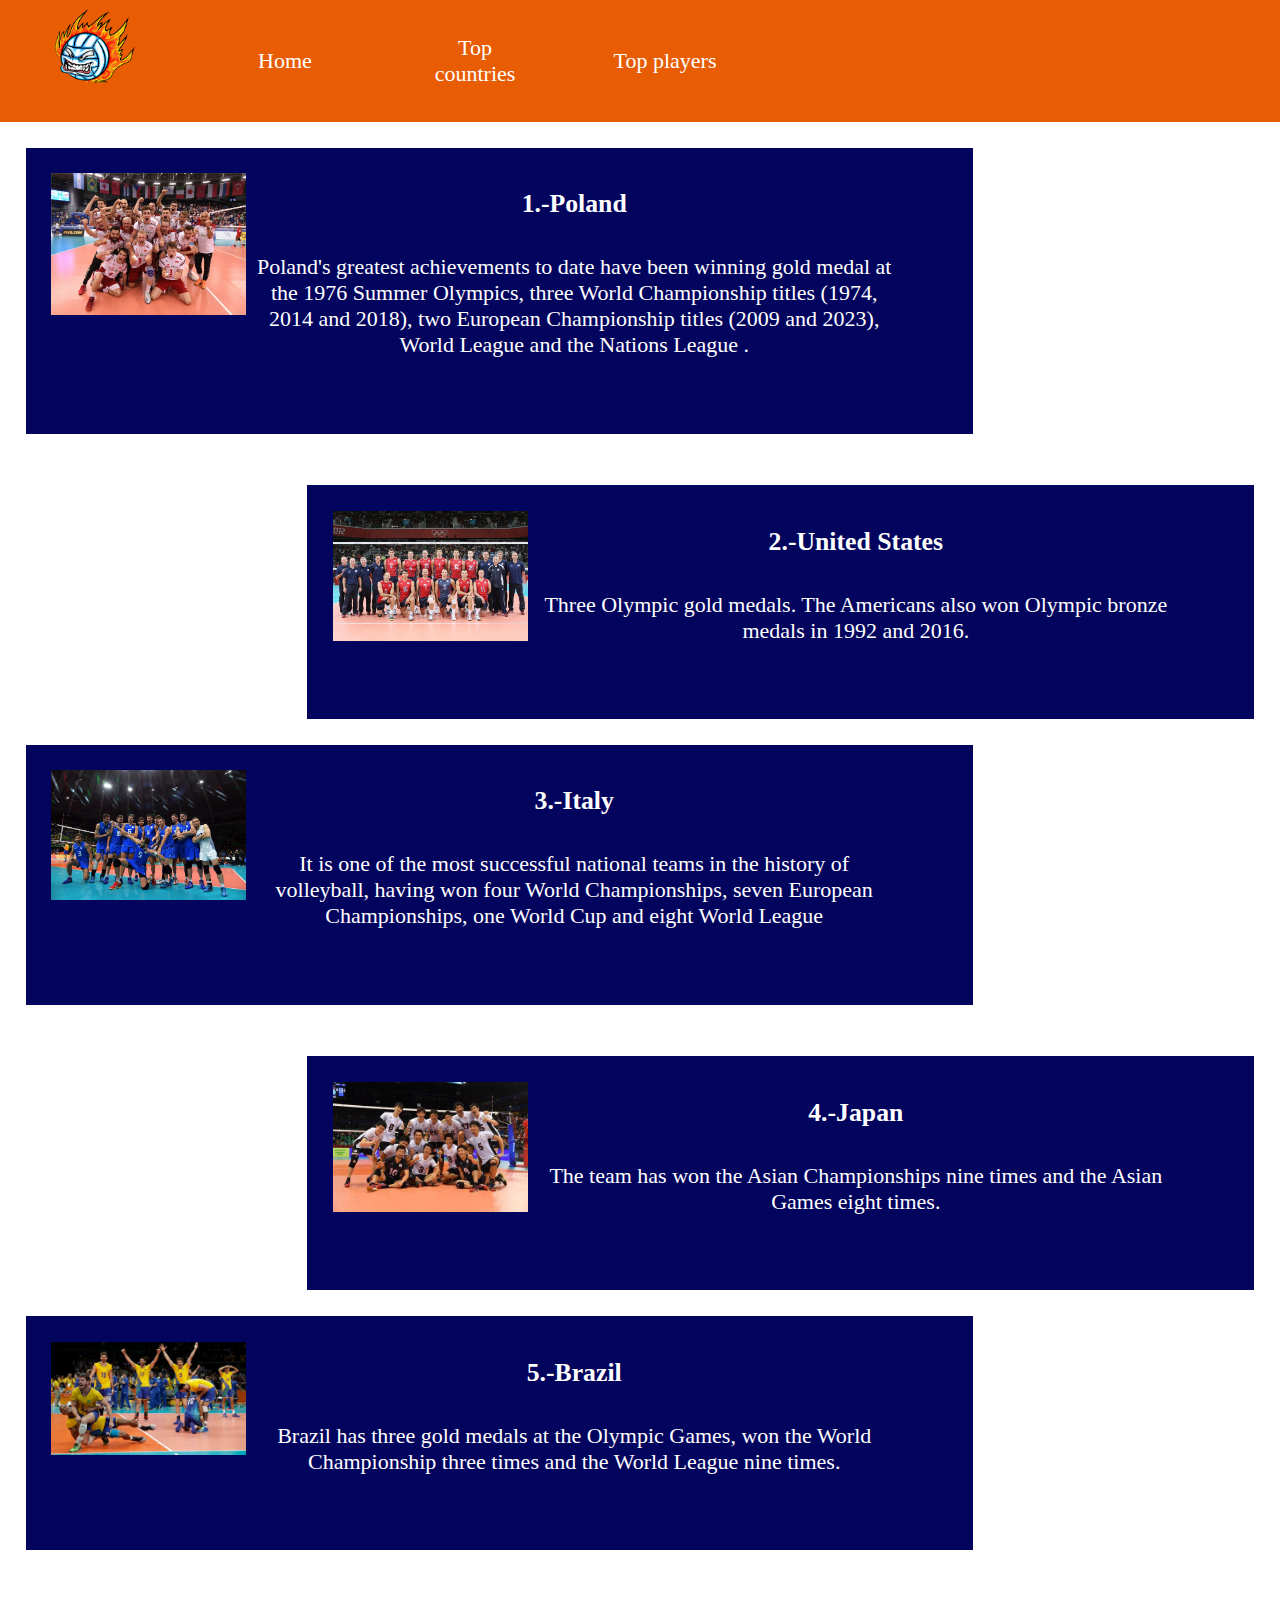
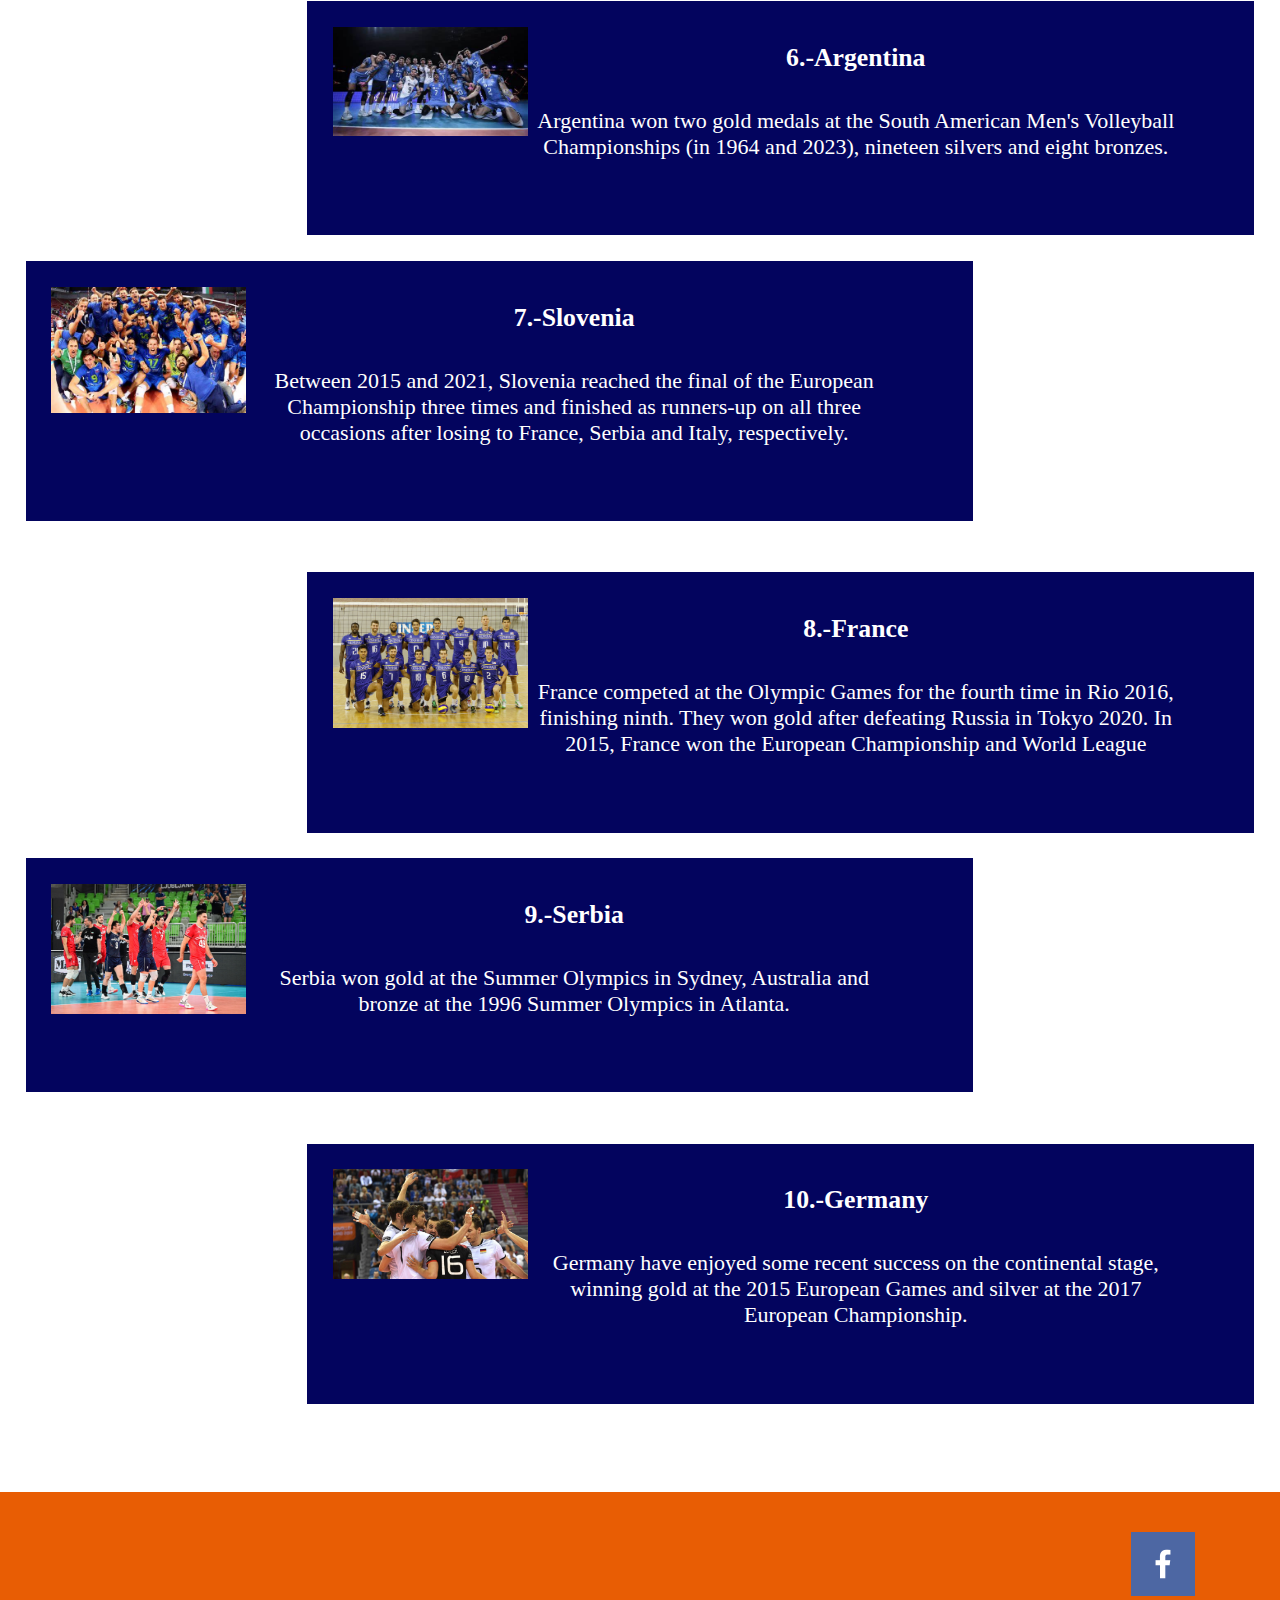
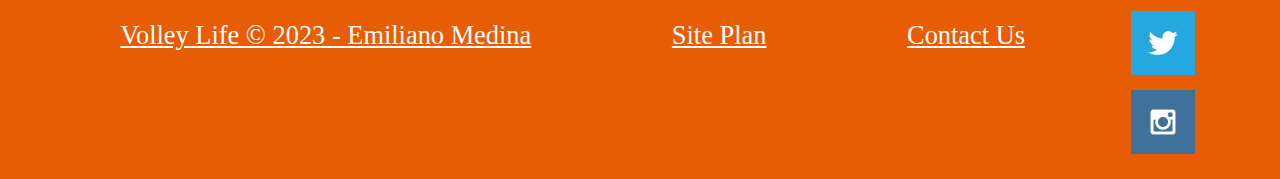
<file: volleylife/top_countries.html>
<!DOCTYPE html>
<html lang="en">
<head>
    <meta charset="UTF-8">
    <meta name="viewport" content="width=device-width, initial-scale=1.0">
    <title>Whitewater Rafting Vacations | Dry Oar Boating | Home</title>
    <link rel="stylesheet" href="styles/styles.css">
</head>
<body>
    <header>
        <nav>
            <a id="logo_link" href="index.html">
                <img class="logo" src="images/firevolley.png" alt="logo">
            <a href="home.html">Home</a>
            <a href="top_countries.html">Top countries</a>
            <a href="top_players.html">Top players</a>
            </a>
        </nav>
    </header>
    <section id="left_box" class="card">
        <div id="left-img">
            <img src="images/Polandteam.jpg" alt="poland">
        </div>
        <div id="left_paragraph">    
        <h3> 1.-Poland </h3> 
        <p>Poland's greatest achievements to date have been winning gold medal at the 1976 Summer Olympics, three World Championship titles (1974, 2014 and 2018), two European Championship titles (2009 and 2023), World League and the Nations League .</p>
        </div>
    </section>

    <section id="right_box" class="card">
        <div id="right-img">
            <img src="images/mens-olympic-2012.jpg" alt="poland">
        </div>
        <div id="right_paragraph">    
        <h3> 2.-United States </h3> 
        <p>Three Olympic gold medals. The Americans also won Olympic bronze medals in 1992 and 2016.</p>
        </div>
    </section>

    <section id="left_box" class="card">
        <div id="left-img">
            <img src="images/37e91bc6b7bec8311ef69441f8656043.jpg" alt="poland">
        </div>
        <div id="left_paragraph">    
        <h3> 3.-Italy </h3> 
        <p>It is one of the most successful national teams in the history of volleyball, having won four World Championships, seven European Championships, one World Cup and eight World League</p>
        </div>
    </section>

    <section id="right_box" class="card">
        <div id="right-img">
            <img src="images/japanvolley.jpg" alt="poland">
        </div>
        <div id="right_paragraph">    
        <h3> 4.-Japan </h3> 
        <p>The team has won the Asian Championships nine times and the Asian Games eight times.</p>
        </div>
    </section>

    <section id="left_box" class="card">
        <div id="left-img">
            <img src="images/Brazilvolley.jpg" alt="poland">
        </div>
        <div id="left_paragraph">    
        <h3> 5.-Brazil </h3> 
        <p>Brazil has three gold medals at the Olympic Games, won the World Championship three times and the World League nine times.</p>
        </div>
    </section>

    <section id="right_box" class="card">
        <div id="right-img">
            <img src="images/argentinavolley.jpg" alt="poland">
        </div>
        <div id="right_paragraph">    
        <h3> 6.-Argentina </h3> 
        <p> Argentina won two gold medals at the South American Men's Volleyball Championships (in 1964 and 2023), nineteen silvers and eight bronzes. </p>
        </div>
    </section>

    <section id="left_box" class="card">
        <div id="left-img">
            <img src="images/Sloveniavolley.jpg" alt="poland">
        </div>
        <div id="left_paragraph">    
        <h3> 7.-Slovenia </h3> 
        <p>Between 2015 and 2021, Slovenia reached the final of the European Championship three times and finished as runners-up on all three occasions after losing to France, Serbia and Italy, respectively.</p>
        </div>
    </section>

    <section id="right_box" class="card">
        <div id="right-img">
            <img src="images/francevolley.png" alt="poland">
        </div>
        <div id="right_paragraph">    
        <h3> 8.-France </h3> 
        <p>France competed at the Olympic Games for the fourth time in Rio 2016, finishing ninth. They won gold after defeating Russia in Tokyo 2020. In 2015, France won the European Championship and World League </p>
        </div>
    </section>

    <section id="left_box" class="card">
        <div id="left-img">
            <img src="images/serbiavolley.jpg" alt="poland">
        </div>
        <div id="left_paragraph">    
        <h3> 9.-Serbia </h3> 
        <p>Serbia won gold at the Summer Olympics in Sydney, Australia and bronze at the 1996 Summer Olympics in Atlanta.</p>
        </div>
    </section>

    <section id="right_box" class="card">
        <div id="right-img">
            <img src="images/germanyvolley.jpg" alt="poland">
        </div>
        <div id="right_paragraph">    
        <h3> 10.-Germany </h3> 
        <p> Germany have enjoyed some recent success on the continental stage, winning gold at the 2015 European Games and silver at the 2017 European Championship.</p>
        </div>
    </section>

    <footer>
        <p>Volley Life &copy; 2023 - Emiliano Medina</p>
        <p><a href="site-plan.html">Site Plan</a></p>
        <p><a href="contactus.html">Contact Us</a></p>
        <div class="social">
            <a href="https://facebook.com" target="_blank">
                <img src="images/facebook.png" alt="fb icon">
            </a>
            <a href="https://twitter.com" target="_blank">
                <img src="images/twitter.png" alt="twitter icon">
            </a>
            <a href="https://instagram.com" target="_blank">
                <img src="images/instagram.png" alt="instagram icon">
            </a>
        </div>
    </footer>
</file>
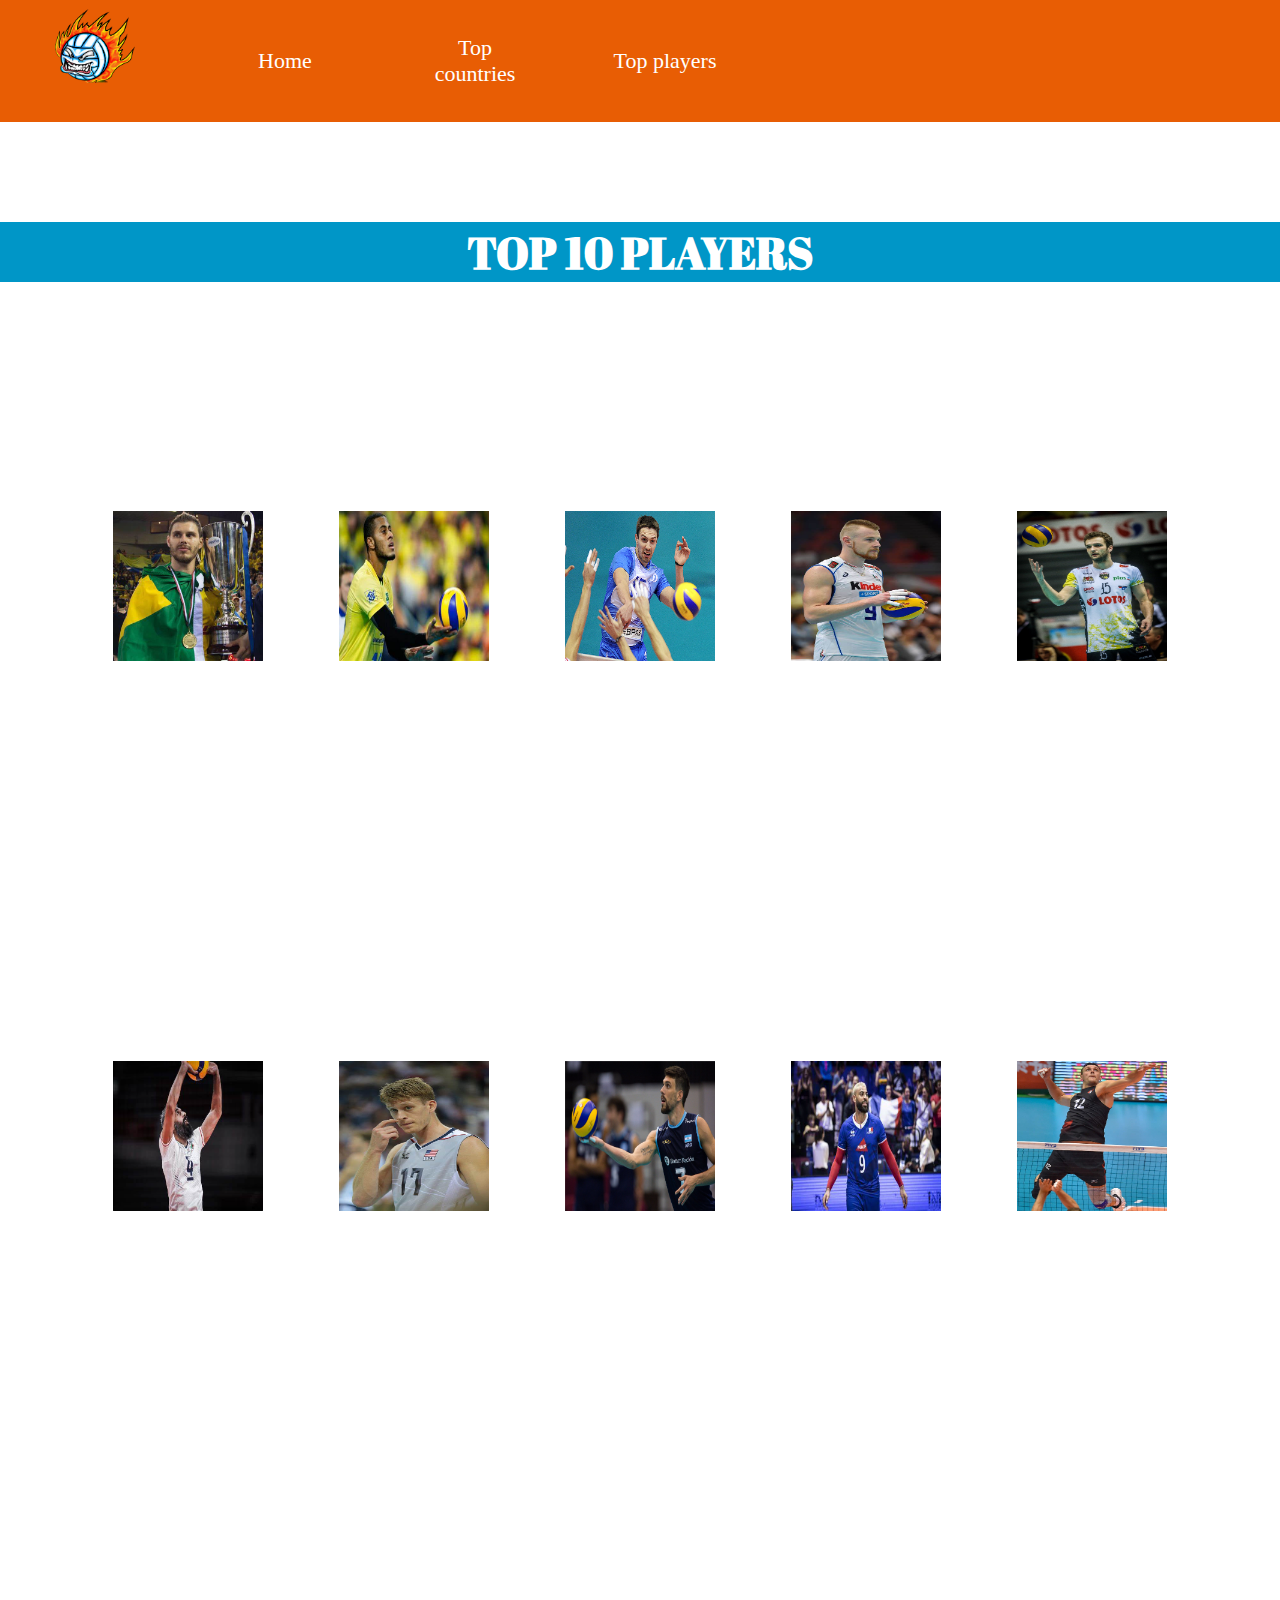
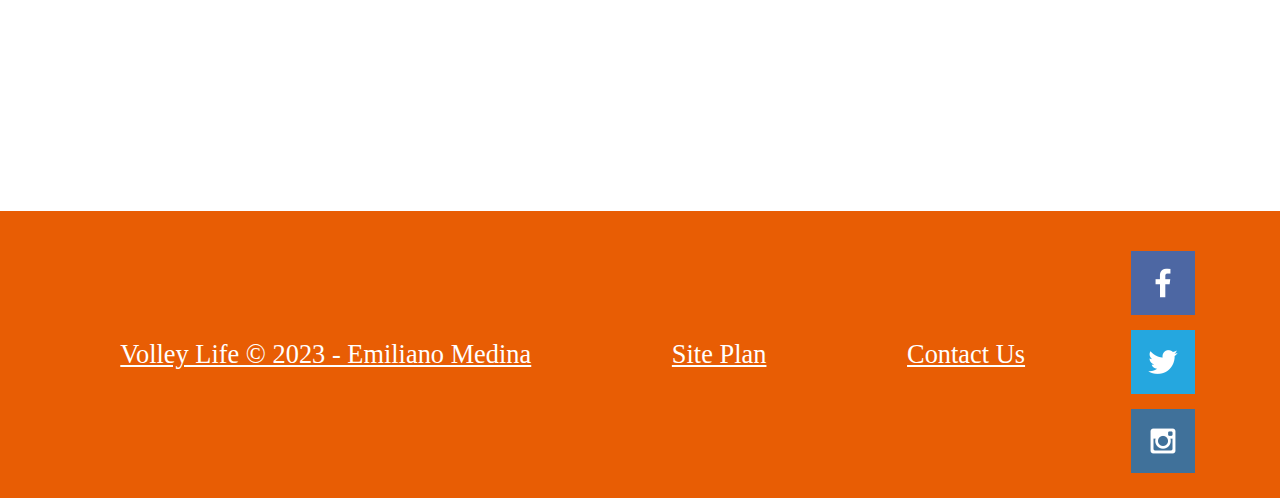
<file: volleylife/top_players.html>
<!DOCTYPE html>
<html lang="en">
<head>
    <meta charset="UTF-8">
    <meta name="viewport" content="width=device-width, initial-scale=1.0">
    <title>Whitewater Rafting Vacations | Dry Oar Boating | Home</title>
    <link rel="stylesheet" href="styles/styles.css">
</head>
<body>
    <header>
        <nav>
            <a id="logo_link" href="index.html">
                <img class="logo" src="images/firevolley.png" alt="logo">
            <a href="home.html">Home</a>
            <a href="top_countries.html">Top countries</a>
            <a href="top_players.html">Top players</a>
            </a>
        </nav>
    </header>
    <section id="hero-msg">
        <h1 class="home-title">TOP 10 PLAYERS</h1>
    </section>

    <main class="home-grid">
    <section class="first-card">
        <img class="card-img" src="images/brunocup_resized.jpg" alt="-Bruno">
        <h2>1.-Bruno Mossa Rezende</h2>
    </section>
    <section class="second-card">
        <img class="card-img" src="images/ricardo_resized.jpg" alt="Ricard">
        <h2>2.-Ricardo Lucarelli</h2>
    </section>
    <section class="third-card">
        <img class="card-img" src="images/Pavel_resized.jpg" alt="Pavel">
        <h2> 3.-Pavel Kruglov</h2>
    </section>
    <section class="fourth-card">
        <img class="card-img" src="images/ivan_resized.jpg" alt="Pavel">
        <h2> 4.-Ivan Zaytsev</h2>
    </section>
    <section class="fifth-card">
        <img class="card-img" src="images/mateus_resized.jpg" alt="Pavel">
        <h2> 5.-Mateusz Mika</h2>
    </section> <section class="sixth-card">
        <img class="card-img" src="images/saeid_resized.jpg" alt="Pavel">
        <h2> 6.-Saeid Marouf</h2>
    </section> <section class="seventh-card">
        <img class="card-img" src="images/max_resized.jpg" alt="Pavel">
        <h2> 7.-Max Holt</h2>
    </section>
    </section> <section class="eight-card">
        <img class="card-img" src="images/facundo_resized.jpg" alt="Pavel">
        <h2> 8.-Facundo Conte</h2>
    </section>
    </section> <section class="ninth-card">
        <img class="card-img" src="images/ervin_resized.jpg" alt="Pavel">
        <h2> 9.-Earvin Ngapeth</h2>
    </section>
    </section> <section class="tenth-card">
        <img class="card-img" src="images/gavin_resized.jpg" alt="Pavel">
        <h2> 10.-Gavin Schmitt</h2>
    </section>
    </main>
    <footer>
        <p>Volley Life &copy; 2023 - Emiliano Medina</p>
        <p><a href="site-plan.html">Site Plan</a></p>
        <p><a href="contactus.html">Contact Us</a></p>
        <div class="social">
            <a href="https://facebook.com" target="_blank">
                <img src="images/facebook.png" alt="fb icon">
            </a>
            <a href="https://twitter.com" target="_blank">
                <img src="images/twitter.png" alt="twitter icon">
            </a>
            <a href="https://instagram.com" target="_blank">
                <img src="images/instagram.png" alt="instagram icon">
            </a>
        </div>
    </footer>
</file>
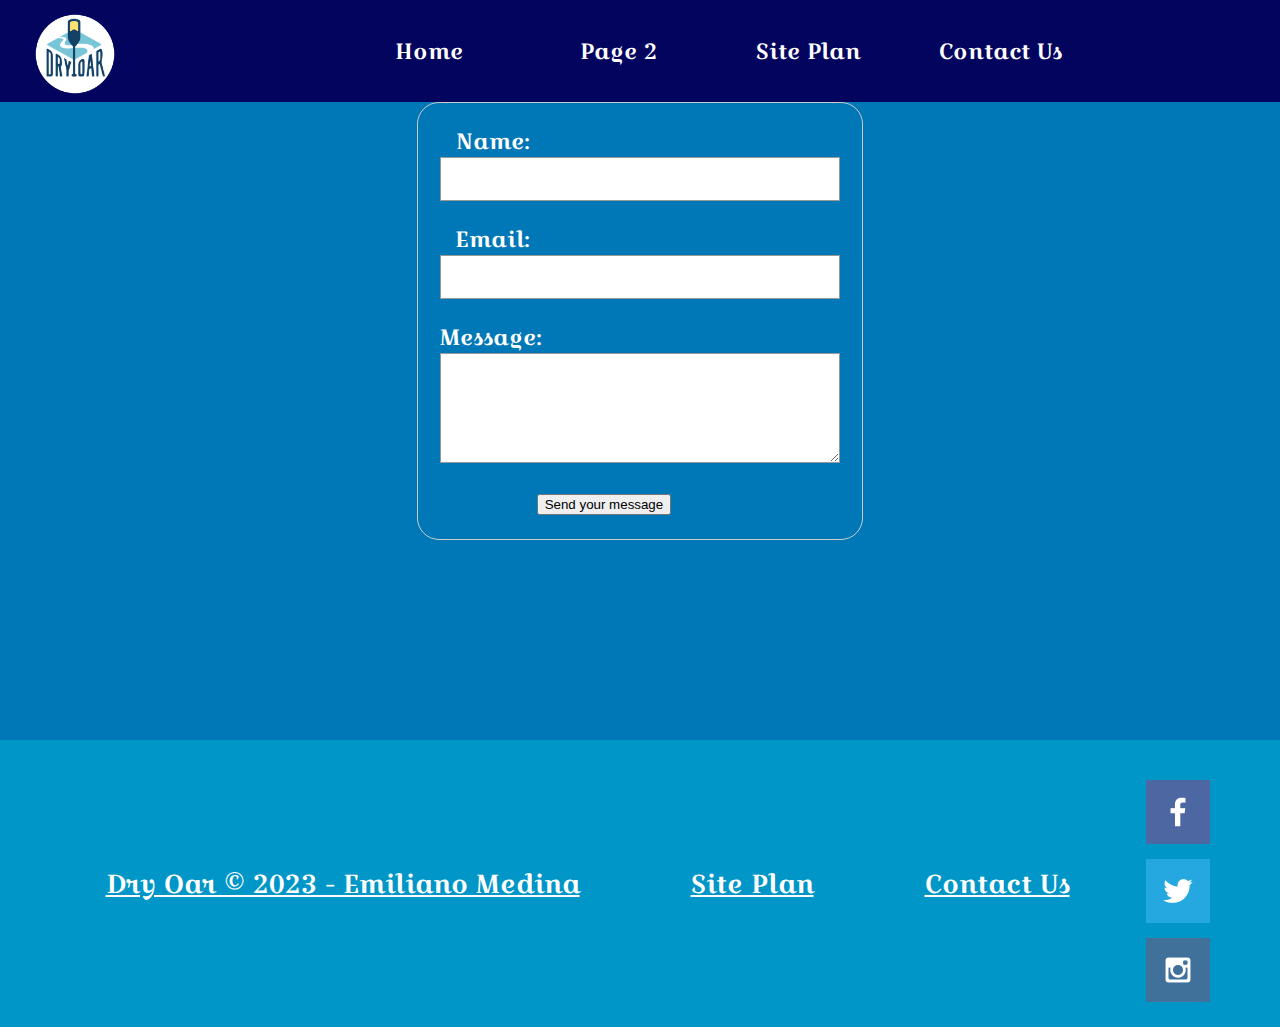
<file: wwr/contactus.html>
<!DOCTYPE html>
<html lang="en">
<head>
    <meta charset="UTF-8">
    <meta name="viewport" content="width=device-width, initial-scale=1.0">
    <title>Whitewater Rafting Vacations | Dry Oar Boating | Home</title>
    <link rel="stylesheet" href="styles/style.css">
</head>
<body>
    <header>
        <a id="logo_link" href="index.html">
            <img class="logo" src="images/logo.png" alt="logo">
        </a>
        <nav>
            <a href="index.html">Home</a>
            <a href="#">Page 2</a>
            <a href="site-plan-rafting.html">Site Plan</a>
            <a href="contactus.html">Contact Us</a>
        </nav>
    </header>
    <div id="feedback"></div>
    <form action="/my-handling-form-page" method="post">
    <ul>
        <li>
          <label for="name">Name:</label>
          <input type="text" id="name" name="user_name" />
        </li>
        <li>
          <label for="mail">Email:</label>
          <input type="email" id="mail" name="user_email" />
        </li>
        <li>
          <label for="msg">Message:</label>
          <textarea id="msg" name="user_message"></textarea>
        </li>
        <li class="button">
            <button type="submit">Send your message</button>
          </li>
      </ul>
    </form>
    <footer>
        <p>Dry Oar &copy; 2023 - Emiliano Medina</p>
        <p><a href="site-plan-rafting.html">Site Plan</a></p>
        <p><a href="contactus.html">Contact Us</a></p>
        <div class="social">
            <a href="https://facebook.com" target="_blank">
                <img src="images/facebook.png" alt="fb icon">
            </a>
            <a href="https://twitter.com" target="_blank">
                <img src="images/twitter.png" alt="twitter icon">
            </a>
            <a href="https://instagram.com" target="_blank">
                <img src="images/instagram.png" alt="instagram icon">
            </a>
        </div>
    </footer>
    </div>
    <script>
        // get the feedback div element so we can do something with it.
        const feedbackElement = document.getElementById('feedback');
        // get the form so we can read what was entered in it.
        const formElement = document.forms[0];
        // add a 'listener' to wait for a submission of our form. When that happens run the code below.
        formElement.addEventListener('submit', function(e) {
            // stop the form from doing the default action.
            e.preventDefault();
            // set the contents of our feedback element to a message letting the user know the form was submitted successfully. Notice that we pull the name that was entered in the form to personalize the message!
            feedbackElement.innerHTML = 'Hello '+ formElement.user_name.value +'! Thank you for your message. We will get back with you as soon as possible!';
            // make the feedback element visible.
            feedbackElement.style.display = "block";
            // add a class to move everything down so our message doesn't cover it.
            document.body.classList.toggle('moveDown');
        });
    </script>
</body>
<main>
</main>
</html>
</file>
<file: wwr/styles/style.css>
@import url('https://fonts.googleapis.com/css2?family=Abril+Fatface&family=Alumni+Sans+Collegiate+One:ital@1&family=Croissant+One&display=swap');

:root{
--primary-color: #0077B6  ;
--secondary-color: #03045E ;
--accent1-color: #0096c7;
--accent2-color: white;

--font1:"Abril Fatface";
 --heading:"Alumni Sans Collegiate One";
 --font2: "Croissant One";
 
 border-top-color: #0077B6;
 --headline-color-on-white: #0077b6;  /* headlines on a white background */ 
  --headline-color-on-color: white; /* headlines on a colored background */ 
  --paragraph-color-on-white: #03045E; /* paragraph text on a white background */ 
  --paragraph-color-on-color: white; /* paragraph text on a colored background */ 
  --paragraph-background-color: #03045e  ;
  --nav-link-color: #396E94;
  --nav-background-color: white;
  --nav-hover-link-color: white;
  --nav-hover-background-color: #0077b6;
}

      #content{
        max-width: 1600px;
        margin: 0 auto;
      }
      body{
        background-color: #0077b6;
        color:white;
        font-family: 'Croissant One';
        font-size: 22px;
        margin: 0;
        padding: 0;
      }
      p {
       margin: 35px;
      }
          div.a {
            text-align: center;
          }
          
          div.b {
            text-align: left;
          }
          
          div.c {
            text-align: right;
          }
          
          div.c {
            text-align: justify;
          }
          .logo {
            width: 80px;
          }
          #logo_link {
            padding-top: 5px;
            justify-self: center;
            align-self: center;
          }
          nav {
            justify-self: center;
            display: flex;
            justify-content: space-around;
          }   
          nav a {
            color: #0096c7;
            color: white;
            min-width: 120px;
            text-decoration: none;
            text-align: center;
            padding: 35px;
          }
          nav a:hover {
            background-color: #0096c7;
            color: white
          }
          .home-title h4 {
            font-family: 'Alumni Sans Collegiate One';
              font-size: 2em;
              background-color: #0096c7;
              color: white;
          }
        .book {
          background-color: #03045E;
          color: white;
          text-decoration: none;
          font-family: 'Alumni Sans Collegiate One';
          font-size: 18px;
          padding: 15px 30px;
          margin-top: 50px;
          border-radius: 5px;
      }
      .join {
        background-color: #03045E;
        color:white;
        text-decoration: none;
        font-family: 'Alumni Sans Collegiate One';
        font-size: 18px;
        padding: 15px 30px;
        margin-top: 50px;
        border-radius: 5px;
      }
      .book:hover {
        background-color: black;
        color:white
      } 
    .join:hover {
        background-color: #0096c7;
        color:white
      }
      #hero {
        display: grid;
        grid-template-columns: 1fr 3fr 1fr;
        margin-top: -100px; 
    }
    #hero-msg {
      grid-column: 2/3;
      grid-row: 1/2;
      margin-top: 100px;
  }
  
          #hero-msg h1 {
            text-align: center;
          }
          #hero-msg h4 {
            color: white;
          }
          .button-box{
            text-align: center;
          }
          main section{
            text-align: center;
          }
          #background {
            grid-column: 1/11;
            grid-row: 4/9;
            height: 725px;
            background-color: #03045E;
          }
          .msg {
            background-color: #03045E;
            padding: 35px;
            grid-column: 6/10;
            grid-row: 6/7;
            box-shadow: 5px 5px 10px #6f7364;
          }
          .msg h2 {
            background-color: #03045E;
            color: white
          } 
          .msg p {
            font-family: 'Alumni Sans Collegiate One';
              font-size: .8em;
              padding-bottom: 15px;
              color: white;
          }
          footer {
            background-color: #0096c7;
            color:white;
            padding: 25px 50px;
            margin-top: 200px;
            display: flex;
            justify-content: space-around;
            align-items: center;
          }
          footer a {
            background-color: #0096c7;
            color:white;
            text-decoration: none  
          }
          footer a :hover{
            background-color: #0096c7;
            color:white;
            text-decoration: none  
          }
          footer p {
            font-size: 1.2em;
            text-decoration: underline;
          }
          footer p a:hover {
            text-decoration: underline;
          }  
          header {
            display: grid;
            grid-template-columns: 150px auto; 
            background-color: #03045E;
            color: white
          }
          .logo_link {
            width: 80px;
          }
        #hero-box {
            grid-column: 1/4;
            grid-row: 1/3;
            z-index: -1;
        }
          h1 {
            text-align: center;
          }
          h2 {
            text-align: center;
          }
          h4 {
            text-align: center;
            background-color: #0096c7;
            color: white;
          }
          .button-box {
            text-align: center;
          }
          main section {
            text-align: center;
          }
          #mountainsimg {
            text-align: center;
          }

.icon{
  padding-top: 10px;
  width: 80px;
}
.home-title {
  font-family: 'Alumni Sans Collegiate One';
    font-size: 2em;
    background-color: #0096c7;
    color: white;
}
.home-grid{
  display: grid;
  grid-template-columns: repeat(10,1fr);
}




footer .social img  {
    padding-top: 15px;
}  
.msg a {
    background-color: #0096c7;
    color: white 
}
.home-title {
  font-family: 'Abril Fatface';
  font-size: 2em;
  margin-top: 10px;
}

main section img {
  box-sizing: border-box;
}
.card-img{
  width: 100%;
  box-shadow: 5px 5px 10px #6f7364;
  transition: transform .5s;
  box-shadow: 5px 5px 10px #6f7364;
}
.card-img:hover {
  opacity: .6;
  transform: scale(1.1);
}
.rivers-card {
  margin: 200px 0;
  grid-column: 2/4;
  grid-row: 2/3;
}
.mountains {
  width: 100%;
  grid-column: 2/7;
  grid-row: 5/8;
  box-shadow: 5px 5px 10px #6f7364;
}
.camping-card {
  margin: 200px 0;
  grid-column: 5/7;
  grid-row: 2/3;
}
.rapids-card {
  margin: 200px 0;
  grid-column: 8/10;
  grid-row: 2/3;
}
#hero-img{
  width: 100%;
}



@media screen and (max-width: 900px) {
  #hero, .home-grid {
      display: block;
      height: auto;
  }
  nav, footer {
      flex-direction: column;
  }
  nav a {
      display: block;
      padding: 15px;
  }
  #hero {
      margin-top: 0;
  }
  #hero-msg {
      margin-top: 0;
  }
  #hero-msg h4 {
      display: none;
  }
  .home-title {
      font-size: 25px;
  }
  .rivers-card, .camping-card, .rapids-card { 
      margin: 50px auto;
      width: 60%;
  }
  #background {
      display: none;
  }
  .mountains, .msg {
      width: 80%;
      display: block;
      margin: 0 auto;
  }
  footer {
      margin-top: 25px;
  }
}        
  
/*new css code for subpage*/

h5 {
  display: grid;
  margin: auto;
  background-color: #396E94;
  color: white;
  text-align: center;
}
img {
  display: grid;
  max-width: 100%;
  max-height: 100%;
}
img {
  display: block;
  margin: 0 auto;
  max-width:100%;
}
h5 {
  display: grid;
  margin: auto;
  background-color: #396E94;
  color: white;
  text-align: center;
}
h6 {
  display: grid;
  margin: auto;
  background-color: aliceblue;
  color: black;
  text-align: justify;
}

form {
  /* Center the form on the page */
  margin: 0 auto;
  width: 400px;
  /* Form outline */
  padding: 1em;
  border: 1px solid #ccc;
  border-radius: 1em;
}

ul {
  list-style: none;
  padding: 0;
  margin: 0;
}

form li + li {
  margin-top: 1em;
}

label {
  /* Uniform size & alignment */
  display: block;
  width: 90px;
  text-align: right;
}

input,
textarea {
  /* To make sure that all text fields have the same font settings
     By default, textareas have a monospace font */
  font: 1em sans-serif;

  /* Uniform text field size */
  width: 100%;
  box-sizing: border-box;

  /* Match form field borders */
  border: 1px solid #999;
  padding: 0.5rem;
}

input:focus,
textarea:focus {
  /* Additional highlight for focused elements */
  border-color: #000;
}

textarea {
  /* Align multiline text fields with their labels */
  vertical-align: top;

  /* Provide space to type some text */
  height: 5em;
}

.button {
  /* Align buttons with the text fields */
  padding-left: 90px; /* same size as the label elements */
}

button {
  /* This extra margin represent roughly the same space as the space
     between the labels and their text fields */
  margin-left: 0.5em;
}

#feedback {
  background-color: antiquewhite;
  position: absolute;
  top: 0;
  left: 0;
  right: 0;
  padding: .5em;
  /* make this element invisible until we are ready for it */
  display: none;      
}
.moveDown {
  margin-top: 3em;
}
</file>
<file: positionstyles.css>
/* CSS - Name: "positionstyles.css" */
/* Activity 1 styles */
.content1 {
  /* This is the parent of the activity 1 boxes. */
  display: grid;
    grid-template-columns: 1fr 1fr;
    justify-items: center;
    gap: 20px;
}
.red1 { 
  width: 100%; 
  height: 100px; 
  background-color: red; 
  grid-column: 1/3;
} 
.green1 {
  width: 100px; 
  height: 200px; 
  background-color: green; 

} 
.yellow1 {
  width: 100px; 
  height: 200px; 
  background-color: gold; 
} 
.blue1 {
  width: 100%; 
  height: 100px; 
  background-color: blue; 
  grid-column: 1/3;
} 
/* Activity 2 styles */ 
.content2 {
  /* This is the parent of the activity 2 boxes. */
  display:grid;
}
.red2 {
  width: 100px; 
  height: 100px; 
  background-color: red; 
  margin-top: -10px; 
} 
.green2 { 
  width: 100px; 
  height: 100px; 
  background-color: green;
  margin-left: 50px;
  margin-top: -50px;
}
.yellow2 {
  width: 100px; 
  height: 100px; 
  background-color: gold; 
  margin-left: 100px;
  margin-top: -50px;
} 
.blue2 {
  width: 100px; 
  height: 100px; 
  background-color: blue; 
  margin-left: 150px;
  margin-top: -50px;
} 
/* Activity 3 styles */ 
.content3 {
  /* This is the parent of the activity 3 boxes. */
  display: grid;
  grid-template-columns: repeat(3,1fr);
  grid-template-rows: repeat(3,1fr);
  column-gap:10px;
}
.red3 {
  width: 100%; 
  height: 100px; 
  background-color: red; 
  grid-column: 1/3;
  grid-row: 1/3;
} 
.green3 {
  width: 200px;
  height: 100px; 
  background-color: green;
  grid-column: 1/3;
  grid-row: 2/3;
} 
.yellow3 {
  width: 83%; 
  height: 100%;
  background-color: gold; 
  grid-column: 2/3;
  grid-row: 2/3;
  margin-left: 48px;
} 
.blue3 {
  width: 100%;
  height: 100px; 
  background-color: blue; 
  grid-column: 1/3;
  grid-row: 3/3;
} 
/* Activity 4 styles */ 
.content4 {
  /* This is the parent of the activity 4 boxes. */
  display: grid;
    grid-template-columns: repeat(2,1fr);
    grid-template-rows: repeat(3,1fr);
    justify-items: center;
    gap: 20px;
}
.red4 {
  width: 100%; 
  height: 100%; 
  background-color: red; 
  grid-column: 1/2;
  grid-row:1/4;
  z-index: 1;
} 
.green4 {
  width: 150%; 
  height: 100%; 
  background-color: green; 
  grid-column: 2/2;
  grid-row: 1/3;
} 
.yellow4 {
  width: 150%; 
  height: 115%; 
  background-color: gold; 
  grid-column: 2/2;
  grid-row: 2/3;
} 
.blue4 {
  width: 150%; 
  height: 170px; 
  background-color: blue; 
  grid-column: 2/3;
  grid-row: 3/3;
} 
/* Activity 5 styles */ 
.content5 {
  /* This is the parent of the activity 5 boxes. */
  height: 400px;
}
.red5 { 
  width: 100%; 
  height: 100px; 
  background-color: red; 
} 
.green5 { 
  width: 100px; 
  height: 100px; 
  background-color: green; 
  float: left;
} 
.yellow5 {
  width: 100%; 
  height: 55%; 
  background-color: gold; 

} 
.blue5 {
  width: 100%; 
  height: 100px; 
  background-color: blue; 
} 
/* Activity 6 styles */ 
.content6 {
  /* This is the parent of the activity 6 boxes. */
  display: grid;
  grid-template-columns: repeat(6, 1fr);/*its the same as 1fr multiplied */
  grid-template-rows: repeat(6,100px);
}
.red6 {
  width: 100%; 
  height: 100%; 
  background-color: red;
  grid-column: 1/5;
  grid-row: 1/3;
  z-index: 0;
} 
.green6 {
  width: 100%; 
  height: 100%; 
  background-color: green; 
  grid-column: 1/3;
  grid-row: 5/7;
  z-index: 2;
} 
.yellow6 {
  width: 100%; 
  height: 100%; 
  background-color: gold;
  grid-column:5/7; 
  grid-row: 3/7;
  z-index: 2;
} 
.blue6 {
  width: 100%; 
  height: 100%; 
  background-color: blue; 
grid-column: 2/6;
grid-row: 2/6;
z-index: 1;
} 


/* Do not make any changes below here */
.activity {
  width: 70%; 
  margin: 20px auto; 
  font-family: Arial, sans-serif; 
  border: 1px solid black; 
  padding: 10px; 
  clear:both; 
  overflow: auto;
} 

.hint {
  border: 1px solid grey;
  background: #e0e0e0;
  padding: .5em;
  position: relative;
  margin: 1em 0;
}
.hint h3 {
  margin: 0;
}
.hint:hover {
  background: #d0d0d0;
}
.hint > div {
  display: none;
}

.hint input[type=checkbox] {
  position: absolute;
  width: 100%;
  height: 100%;
  opacity: 0;
  z-index: 1;
  cursor: pointer;
}

.hint input[type=checkbox]:checked ~ div {
  display: block;
}

.hint i {
  position: absolute;
  transform: translate(-6px, 0);
  margin-top: 16px;
  right: 10px;
  top: -3px;
}
.hint i:before, .hint i:after {
  content: "";
  position: absolute;
  background-color: black;
  width: 3px;
  height: 9px;
}
.hint i:before {
  transform: translate(2px, 0) rotate(45deg);
}
.hint i:after {
  transform: translate(-2px, 0) rotate(-45deg);
}

.hint input[type=checkbox]:checked ~ i:before {
  transform: translate(-2px, 0) rotate(45deg);
}
.hint input[type=checkbox]:checked ~ i:after {
  transform: translate(2px, 0) rotate(-45deg);
}
.hint a {
  position: relative;
  z-index: 1;
}
</file>
<file: volleylife/styles/styles.css>
/* if you are using any Google fonts change the font names below to your fonts. 
Any spaces in your font name should be replaced with a +. 
Fonts are separated by a | */
@import url('https://fonts.googleapis.com/css2?family=AR+One+Sans:wght@500&family=Abril+Fatface&family=Geologica&family=IBM+Plex+Mono:wght@500&display=swap');

:root {
  --primary-color: #6a040f;  /* Dark Red */
  --secondary-color: #e85d04; /* Orange */
  --accent1-color: #f48c06; /* Lighter Orange */
  --accent2-color: #003049; /* Dark Blue */
  --third-color: #faa307; /* Yellow */
  --fourth-color: #ffffff; /* White */
  --fifth-color: #03045E; /* Deep Blue */
  --sixth-color: #000000; /* Black */

  /* Typography Colors */
  --headline-color-on-white: #03045E;  /* Headlines on a white background */
  --headline-color-on-color: #ffffff;  /* Headlines on a dark background */
  --paragraph-color-on-white: #000000; /* Paragraph text on a white background */
  --paragraph-color-on-color: #ffffff; /* Paragraph text on a colored background */

  /* Background Color */
  --nav-background-color: #f48c06;  /* Navigation background */
  --nav-link-color: #ffffff;  /* Link color in navbar */
  --nav-hover-link-color: #003049; /* Dark blue on hover */
}




/*  Look around below...but DON'T CHANGE ANYTHING! */

#content{
  max-width: 1600px;
  margin: 0 auto;
}
body{
  background-color: #ffffff;
  color:white;
  font-family: 'Croissant One';
  font-size: 22px;
  margin: 0;
  padding: 0;
}
p {
 margin: 35px;
}
    div.a {
      text-align: center;
    }
    
    div.b {
      text-align: left;
    }
    
    div.c {
      text-align: right;
    }
    
    div.c {
      text-align: justify;
    }
    .logo {
      width: 80px;
    }
    #logo_link {
      padding-top: 5px;
      justify-self: center;
    }
    nav {
      justify-self: left;
      justify-content: space-around;
      align-items: center;
      display: flex;
    }   
    nav a {
      color: #faa307;
      color: white;
      min-width: 120px;
      text-decoration: none;
      text-align: center;
      padding: 35px;
    }
    nav a:hover {
      background-color: #faa307;
      color: white
    }
    .home-title h4 {
      font-family: 'Alumni Sans Collegiate One';
        font-size: 2em;
        background-color: #0096c7;
        color: white;
    }
  .book {
    background-color: #03045E;
    color: white;
    text-decoration: none;
    font-family: 'Alumni Sans Collegiate One';
    font-size: 18px;
    padding: 15px 30px;
    margin-top: 50px;
    border-radius: 5px;
}
.join {
  background-color: #03045E;
  color:white;
  text-decoration: none;
  font-family: 'Alumni Sans Collegiate One';
  font-size: 18px;
  padding: 15px 30px;
  margin-top: 50px;
  border-radius: 5px;
}
.book:hover {
  background-color: black;
  color:white
} 
.join:hover {
  background-color: #0096c7;
  color:white
}
#hero {
  display: grid;
  grid-template-columns: 1fr 3fr 1fr;
  margin-top: -100px; 
}
#hero-msg {
grid-column: 2/3;
grid-row: 1/2;
margin-top: 100px;
}

    #hero-msg h1 {
      text-align: center;
    }
    #hero-msg h4 {
      color: white;
    }
    .button-box{
      text-align: center;
    }
    main section{
      text-align: center;
    }
    #background {
      grid-column: 1/11;
      grid-row: 4/9;
      height: 725px;
      background-color: #03045E;
    }
    .msg {
      background-color: #03045E;
      padding: 35px;
      grid-column: 6/10;
      grid-row: 6/7;
      box-shadow: 5px 5px 10px #6f7364;
    }
    .msg h2 {
      background-color: #03045E;
      color: white
    } 
    .msg p {
      font-family: 'Alumni Sans Collegiate One';
        font-size: .8em;
        padding-bottom: 15px;
        color: white;
    }
   
    footer {
      background-color: #e85d04;
      color:white;
      padding: 25px 50px;
      margin-top: 400px;
      justify-content:space-around;
      align-items: center;
      display:flex;
    }
    footer a {
      color:white;
      text-decoration: none; 
    }
    footer a :hover{
      background-color: #dc2f02;
      color:white;
      text-decoration: none  
    }
    footer p {
      font-size: 1.2em;
      text-decoration: underline;
    }
    footer p a:hover {
      text-decoration: underline;
    }  
    header {
      display: grid;
      grid-template-columns: 150px auto; 
      background-color: #e85d04;
      color: white
    }
    .logo_link {
      width: 80px;
    }
  #hero-box {
      grid-column: 1/4;
      grid-row: 1/3;
      z-index: -1;
  }
    h1 {
      text-align: center;
    }
    h2 {
      text-align: center;
    }
    h4 {
      text-align: center;
      background-color: #0096c7;
      color: white;
    }
    .button-box {
      text-align: center;
    }
    main section {
      text-align: center;
    }
    #mountainsimg {
      text-align: center;
    }

.icon{
padding-top: 10px;
width: 80px;
}
.home-title {
font-family: 'Alumni Sans Collegiate One';
font-size: 2em;
background-color: #0096c7;
color: white;
}
.home-grid{
display: grid;
grid-template-columns: repeat(10,1fr);
}
#history-img {
  margin: 50px;
}
#history-text {
  color: white;
  margin: 35px;
}
#history-paragraph{
  background-color: #03045E;
  padding: 50px;
  margin: 100px;
  box-shadow: 5px 5px 10px #6f7364;
}
.card{
  grid-template-columns: 150px auto;
  display: grid;
}
#left_box{
  background-color: #03045E;
  padding: 2%;
  margin: 2%;
  width: 70%;
  height: 70%;
}
#left_paragraph{
  padding: 15px;
  text-align: center;
}
#left-img{
  width: 130%;
  height: 130%;
}
h3 {
  display: block;
  font-size: 1.17em;
  margin-block-start: 1px;
  margin-block-end: 0px;
  margin-inline-start: 0px;
  margin-inline-end: 0px;
  font-weight: bold;
}
.first-card {
  margin: 200px 0;
  grid-column: 2/10;
  grid-row: 1/10;
  width: 150px;
  height: 150px;
}
.second-card {
  margin: 200px 0;
  grid-column: 4/10;
  grid-row: 1/10;
  width: 150px;
  height: 150px;
}
.third-card {
  margin: 200px 0;
  grid-column: 6/10;
  grid-row: 1/10;
  width: 150px;
  height: 150px;
}
.fourth-card {
  margin: 200px 0;
  grid-column: 8/10;
  grid-row: 1/10;
  width: 150px;
  height: 150px;
}
.fifth-card {
  margin: 200px 0;
  grid-column: 10/10;
  grid-row: 1/10;
  width: 150px;
  height: 150px;
}
.sixth-card {
  margin: 200px 0;
  grid-column: 2/10;
  grid-row: 2/3;
  width: 150px;
  height: 150px;
}
.seventh-card {
  margin: 200px 0;
  grid-column: 4/10;
  grid-row: 2/3;
  width: 150px;
  height: 150px;
}
.eight-card {
  margin: 200px 0;
  grid-column: 6/10;
  grid-row: 2/3;
  width: 150px;
  height: 150px;
}
.ninth-card {
  margin: 200px 0;
  grid-column: 8/10;
  grid-row: 2/3;
  width: 150px;
  height: 150px;
}
.tenth-card {
  margin: 200px 0;
  grid-column: 10/10;
  grid-row: 2/3;
  width: 150px;
  height: 150px;
}
#hero-msg {
  grid-column: 2/3;
  grid-row: 1/2;
  margin-top: 100px;
}
.home-grid {
  display: grid;
  grid-template-columns: repeat(11,1fr);
  grid-template-rows: repeat(2,1fr);
}
#right_box{
  background-color: #03045E;
  padding: 2%;
  margin: 2%;
  width: 70%;
  height: 70%;
  float: right;
}
#right_paragraph{
  padding: 15px;
  text-align: center;
}
#right-img{
  width: 130%;
  height: 130%;
}
h3 {
  display: block;
  font-size: 1.17em;
  margin-block-start: 1px;
  margin-block-end: 0px;
  margin-inline-start: 0px;
  margin-inline-end: 0px;
  font-weight: bold;
}
footer .social img  {
padding-top: 15px;
}  
.msg a {
background-color: #0096c7;
color: white 
}
.home-title {
font-family: 'Abril Fatface';
font-size: 2em;
margin-top: 10px;
}

main section img {
box-sizing: border-box;
}

@media screen and (max-width: 900px) {
#hero, .home-grid {
display: block;
height: auto;
}
nav, footer {
flex-direction: column;
}
nav a {
display: block;
padding: 15px;
}
#hero {
margin-top: 0;
}
#hero-msg {
margin-top: 0;
}
#hero-msg h4 {
display: none;
}
.home-title {
font-size: 25px;
}
.rivers-card, .camping-card, .rapids-card { 
margin: 50px auto;
width: 60%;
}
#background {
display: none;
}
.mountains, .msg {
width: 80%;
display: block;
margin: 0 auto;
}
footer {
margin-top: 25px;
}
}        

/*new css code for subpage*/

h5 {
display: grid;
margin: auto;
background-color: #396E94;
color: white;
text-align: center;
}
img {
display: grid;
max-width: 100%;
max-height: 100%;
}
img {
display: block;
margin: 0 auto;
max-width:100%;
}
h5 {
display: grid;
margin: auto;
background-color: #396E94;
color: white;
text-align: center;
}
h6 {
display: grid;
margin: auto;
background-color: aliceblue;
color: black;
text-align: justify;
}

form {
/* Center the form on the page */
margin: 0 auto;
width: 400px;
/* Form outline */
padding: 1em;
border: 1px solid #ccc;
border-radius: 1em;
}

ul {
list-style: none;
padding: 0;
margin: 0;
}

form li + li {
margin-top: 1em;
}

label {
/* Uniform size & alignment */
display: block;
width: 90px;
text-align: right;
}

input,
textarea {
/* To make sure that all text fields have the same font settings
By default, textareas have a monospace font */
font: 1em sans-serif;

/* Uniform text field size */
width: 100%;
box-sizing: border-box;

/* Match form field borders */
border: 1px solid #999;
padding: 0.5rem;
}

input:focus,
textarea:focus {
/* Additional highlight for focused elements */
border-color: #000;
}

textarea {
/* Align multiline text fields with their labels */
vertical-align: top;

/* Provide space to type some text */
height: 5em;
}

.button {
/* Align buttons with the text fields */
padding-left: 90px; /* same size as the label elements */
}

button {
/* This extra margin represent roughly the same space as the space
between the labels and their text fields */
margin-left: 0.5em;
}

#feedback {
background-color: antiquewhite;
position: absolute;
top: 0;
left: 0;
right: 0;
padding: .5em;
/* make this element invisible until we are ready for it */
display: none;      
}
.moveDown {
margin-top: 3em;
}
</file>
